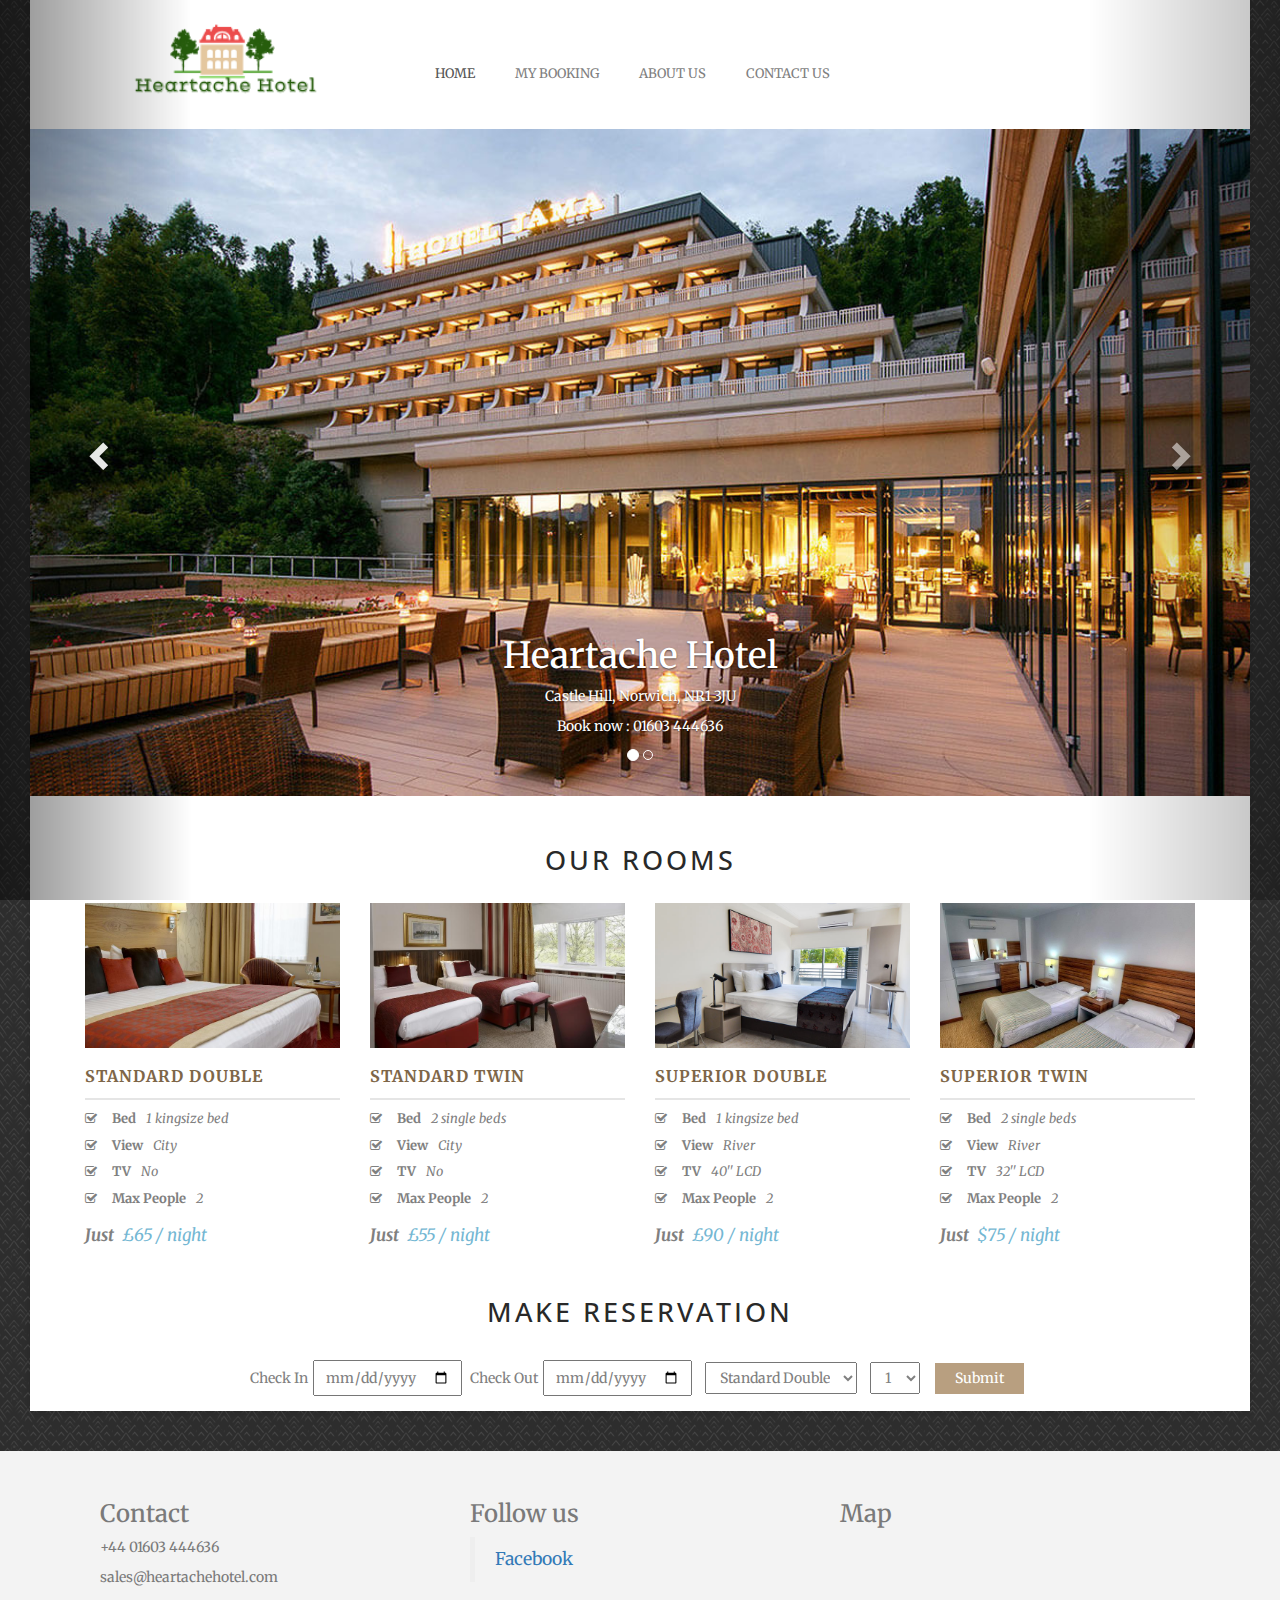
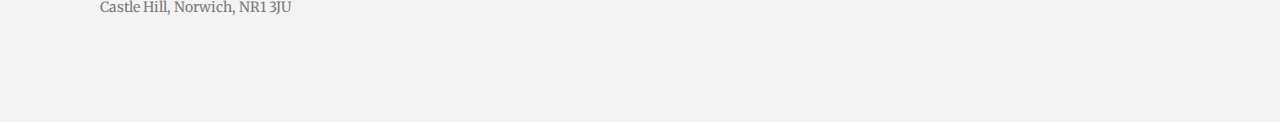
<file: web/index.html>
<!DOCTYPE html>
<html lang="en">
    <head>  
        <meta charset="utf-8">
        <meta http-equiv="X-UA-Compatible" content="IE=edge">
        <meta name="viewport" content="width=device-width, initial-scale=1"> 
        <meta http-equiv="Content-Language" content="en-us">
        <title>Heartache Hotel</title>
        <!-- Bootstrap --> 
        <link href="https://maxcdn.bootstrapcdn.com/font-awesome/4.7.0/css/font-awesome.min.css" rel="stylesheet">
        <link href="https://maxcdn.bootstrapcdn.com/bootstrap/3.3.7/css/bootstrap.min.css" rel="stylesheet">
        <link rel="stylesheet" href="css/style.css">
        <script src="website.js"></script>
    </head>
    <body>
        <div class="body-wrapper">
            <header class="site-header">			 
                <div class="container">
                    <div class="logo-inner">
                        <a href="index.html"><img src="images/logo.png" alt="Heartache Hotel" style="width: 100%;"></a>
                    </div> 
                    <span class="buttonmenu-mobile"><i class="fa fa-bars" aria-hidden="true"></i></span>
                    <div class="gdlr-navigation-wrapper">
                        <nav class="gdlr-navigation sf-js-enabled sf-arrows" id="gdlr-main-navigation" role="navigation">
                            <ul id="menu-main-menu-1" class="sf-menu gdlr-main-menu">
                                <li class="menu-item active"><a href="index.html">Home</a></li> 
                                <li class="menu-item"><a href="my_booking.jsp">My Booking</a></li>
                                <li class="menu-item"><a href="about-us.html">About us</a></li> 
                                <li class="menu-item"><a href="contact-us.html">Contact us</a></li>
                            </ul>	
                        </nav>	 
                    </div>
                </div>
            </header>
            <div class="content-wrapper">
                <div id="myCarousel" class="carousel slide" data-ride="carousel">
                    <!-- Indicators -->
                    <ol class="carousel-indicators">
                        <li data-target="#myCarousel" data-slide-to="0" class="active"></li>
                        <li data-target="#myCarousel" data-slide-to="1"></li> 
                    </ol>
                    <div class="carousel-inner" role="listbox">
                        <div class="item active">
                            <img class="first-slide" src="images/Slider.jpg" alt="Heartache Hotel">
                            <div class="container">
                                <div class="carousel-caption">
                                    <h1>Heartache Hotel</h1>
                                    <p>Castle Hill, Norwich, NR1 3JU</p>
                                    <p>Book now : 01603 444636 </p>
                                </div>
                            </div>
                        </div>
                        <div class="item">
                            <img class="second-slide" src="images/Slider-3.jpg" alt="Heartache Hotel">
                            <div class="container">
                                <div class="carousel-caption">
                                    <h1>Norwich Cathedral</h1>
                                    <p>At the heart of the county of Norfolk</p>
                                    <p>Just 5 minutes from our hotel</p>
                                </div>
                            </div>
                        </div>
                    </div> 
                </div>
                <a class="left carousel-control" href="#myCarousel" role="button" data-slide="prev">
                    <span class="glyphicon glyphicon-chevron-left" aria-hidden="true"></span>
                    <span class="sr-only">Previous</span>
                </a>
                <a class="right carousel-control" href="#myCarousel" role="button" data-slide="next">
                    <span class="glyphicon glyphicon-chevron-right" aria-hidden="true"></span>
                    <span class="sr-only">Next</span>
                </a>
            </div><!-- /.carousel -->

            <!-- show 4 type of room   -->

            <div class="container type-room">	
                <h3 class="gdlr-item-title">OUR ROOMS</h3>
                <div class="row">	 

                    <div class="col-sm-3 room-item">	
                        <div class="gdlr-room-item">
                            <div class="gdlr-room-thumbnail"><a href=""><img src="images/room-01-700x400.jpg" alt="" width="700" height="400" style="transform: scale(1, 1);"></a></div>
                            <h3 class="gdlr-room-title"><a href="">Standard double</a></h3>
                            <div class="gdlr-hotel-room-info">
                                <div class="gdlr-room-info"><i class="fa fa-check-square-o icon-check"></i><span class="gdlr-head">Bed</span><span class="gdlr-tail">1 kingsize bed</span></div>
                                <div class="gdlr-room-info"><i class="fa fa-check-square-o icon-check"></i><span class="gdlr-head">View</span><span class="gdlr-tail">City</span></div>
                                <div class="gdlr-room-info"><i class="fa fa-check-square-o icon-check"></i><span class="gdlr-head">TV</span><span class="gdlr-tail">No</span></div>
                                <div class="gdlr-room-info"><i class="fa fa-check-square-o icon-check"></i><span class="gdlr-head">Max People</span><span class="gdlr-tail">2</span></div>
                                <div class="gdlr-room-price"><span class="gdlr-head">Just</span><span class="gdlr-tail">£65 / night</span></div>
                                <div class="clear"></div>
                            </div>
                        </div>

                    </div> 
                    <div class="col-sm-3 room-item">	
                        <div class="gdlr-room-item">
                            <div class="gdlr-room-thumbnail"><a href=""><img src="images/room-02-700x400.jpg" alt="" width="700" height="400" style="transform: scale(1, 1);"></a></div>
                            <h3 class="gdlr-room-title"><a href="">Standard twin</a></h3>
                            <div class="gdlr-hotel-room-info">
                                <div class="gdlr-room-info"><i class="fa fa-check-square-o icon-check"></i><span class="gdlr-head">Bed</span><span class="gdlr-tail">2 single beds</span></div>
                                <div class="gdlr-room-info"><i class="fa fa-check-square-o icon-check"></i><span class="gdlr-head">View</span><span class="gdlr-tail">City</span></div>
                                <div class="gdlr-room-info"><i class="fa fa-check-square-o icon-check"></i><span class="gdlr-head">TV</span><span class="gdlr-tail">No</span></div>
                                <div class="gdlr-room-info"><i class="fa fa-check-square-o icon-check"></i><span class="gdlr-head">Max People</span><span class="gdlr-tail">2</span></div>								  
                                <div class="gdlr-room-price"><span class="gdlr-head">Just</span><span class="gdlr-tail">£55 / night</span></div>
                                <div class="clear"></div>
                            </div>
                        </div>

                    </div> 
                    <div class="col-sm-3 room-item">	
                        <div class="gdlr-room-item">
                            <div class="gdlr-room-thumbnail"><a href=""><img src="images/room-03-700x400.jpg" alt="" width="700" height="400" style="transform: scale(1, 1);"></a></div>
                            <h3 class="gdlr-room-title"><a href="">Superior double</a></h3>
                            <div class="gdlr-hotel-room-info">
                                <div class="gdlr-room-info"><i class="fa fa-check-square-o icon-check"></i><span class="gdlr-head">Bed</span><span class="gdlr-tail">1 kingsize bed</span></div>
                                <div class="gdlr-room-info"><i class="fa fa-check-square-o icon-check"></i><span class="gdlr-head">View</span><span class="gdlr-tail">River</span></div>
                                <div class="gdlr-room-info"><i class="fa fa-check-square-o icon-check"></i><span class="gdlr-head">TV</span><span class="gdlr-tail">40'' LCD</span></div>
                                <div class="gdlr-room-info"><i class="fa fa-check-square-o icon-check"></i><span class="gdlr-head">Max People</span><span class="gdlr-tail">2</span></div>
                                <div class="gdlr-room-price"><span class="gdlr-head">Just</span><span class="gdlr-tail">£90 / night</span></div>
                                <div class="clear"></div>
                            </div>
                        </div>

                    </div> 
                    <div class="col-sm-3 room-item">	
                        <div class="gdlr-room-item">
                            <div class="gdlr-room-thumbnail"><a href=""><img src="images/room-04-700x400.jpg" alt="" width="700" height="400" style="transform: scale(1, 1);"></a></div>
                            <h3 class="gdlr-room-title"><a href="">Superior twin</a></h3>
                            <div class="gdlr-hotel-room-info">
                                <div class="gdlr-room-info"><i class="fa fa-check-square-o icon-check"></i><span class="gdlr-head">Bed</span><span class="gdlr-tail">2 single beds</span></div>
                                <div class="gdlr-room-info"><i class="fa fa-check-square-o icon-check"></i><span class="gdlr-head">View</span><span class="gdlr-tail">River</span></div>
                                <div class="gdlr-room-info"><i class="fa fa-check-square-o icon-check"></i><span class="gdlr-head">TV</span><span class="gdlr-tail">32'' LCD</span></div>
                                <div class="gdlr-room-info"><i class="fa fa-check-square-o icon-check"></i><span class="gdlr-head">Max People</span><span class="gdlr-tail">2</span></div>								  
                                <div class="gdlr-room-price"><span class="gdlr-head">Just</span><span class="gdlr-tail">$75 / night</span></div>
                                <div class="clear"></div>
                            </div>
                        </div>

                    </div> 
                </div>
            </div>
            <div class="container room-reservation">	
                <h3 class="gdlr-item-title">MAKE RESERVATION</h3>

                <!-- this form is for customer to start booking process -->
                <div class="form-reservation" id="W">
                    <form method="get" action="check_availability" onsubmit="return check_reservation_form()" name="reserve"> 
                        <p align="center">
                            Check In<input type="date" title="Checkin date" name="check_in" required>
                            Check Out<input type="date" title="Checkout date" name="check_out" required>
                            <select title="Type of room" size="1" name="room">
                                <option value="std_d">Standard Double</option>
                                <option value="std_t">Standard Twin</option>
                                <option value="sup_d">Superior Double</option>
                                <option value="sup_t">Superior Twin</option>
                            </select>
                            <select title="Number of room" size="1" name="number">
                                <option value="1">1</option>
                                <option value="2">2</option>
                                <option value="3">3</option>
                            </select>						
                            <input type="submit" name="booking"></p>
                    </form>
                </div>
            </div>
        </div>

        <footer class="site-footer">
            <div class="container">
                <div class="col-sm-4 footer-section">
                    <h3 class="footer-title">Contact</h3>
                    <div class="footer-section-content">
                        <p>+44 01603 444636</p>
                        <p>sales@heartachehotel.com</p>
                        <p>Castle Hill, Norwich, NR1 3JU</p>
                    </div>
                </div>
                <div class="col-sm-4 footer-section">  
                    <div class="footer-section-content">
                        <h3 class="footer-title">Follow us</h3>
                        <div id="fb-root"></div>
                        <div id="fb-root"></div>
                        <script>(function (d, s, id) {
                                var js, fjs = d.getElementsByTagName(s)[0];
                                if (d.getElementById(id))
                                    return;
                                js = d.createElement(s);
                                js.id = id;
                                js.src = 'https://connect.facebook.net/en_GB/sdk.js#xfbml=1&version=v2.11';
                                fjs.parentNode.insertBefore(js, fjs);
                            }(document, 'script', 'facebook-jssdk'));
                        </script>
                        <div class="fb-page" data-href="https://www.facebook.com/facebook" data-tabs="timeline" data-width="340" data-height="400" data-small-header="true" data-adapt-container-width="false" data-hide-cover="true" data-show-facepile="false">
                            <blockquote cite="https://www.facebook.com/facebook" class="fb-xfbml-parse-ignore"><a href="https://www.facebook.com/facebook">Facebook</a></blockquote></div>
                    </div>
                </div>
                <div class="col-sm-4 footer-section">
                    <div class="footer-section-content">
                        <h3 class="footer-title">Map</h3>
                        <iframe src="https://www.google.com/maps/embed?pb=!1m14!1m8!1m3!1d9686.91870447859!2d1.2963859!3d52.628729!3m2!1i1024!2i768!4f13.1!3m3!1m2!1s0x0%3A0x1cfc2d9a1e3212cd!2sNorwich+Castle+Museum+%26+Art+Gallery!5e0!3m2!1sen!2suk!4v1511704542835" width="340" height="300" frameborder="0" style="border:0" allowfullscreen></iframe>
                    </div>
                </div>
            </div>
        </footer>

        <!-- jQuery (necessary for Bootstrap's JavaScript plugins) -->
        <script src="https://ajax.googleapis.com/ajax/libs/jquery/1.12.4/jquery.min.js"></script>
        <!-- Include all compiled plugins (below), or include individual files as needed -->
        <script src="https://maxcdn.bootstrapcdn.com/bootstrap/3.3.7/js/bootstrap.min.js"></script>

        <script>
                            window.onload = function () {
                                var today = new Date().toISOString().split('T')[0];
                                document.getElementsByName("setTodaysDate")[0].setAttribute('min', today);
                            }

                            jQuery(window).scroll(function () {

                                if (jQuery(window).scrollTop() > 100) {
                                    var dataleft = ((jQuery('.site-header .top-header .top-container').width() - 100) / 2) - (jQuery('.site-header .top-header .sitetitle').width() / 2) - 15;
                                    jQuery('.site-header').addClass('top-header-fixed');
                                } else {
                                    jQuery('.site-header').removeClass('top-header-fixed');
                                }

                            });
                            jQuery(document).ready(function ($) {
                                $('.buttonmenu-mobile').click(function () {
                                    $('.gdlr-navigation-wrapper').slideToggle();
                                });
                            });
        </script>
    </body>
</html>
</file>
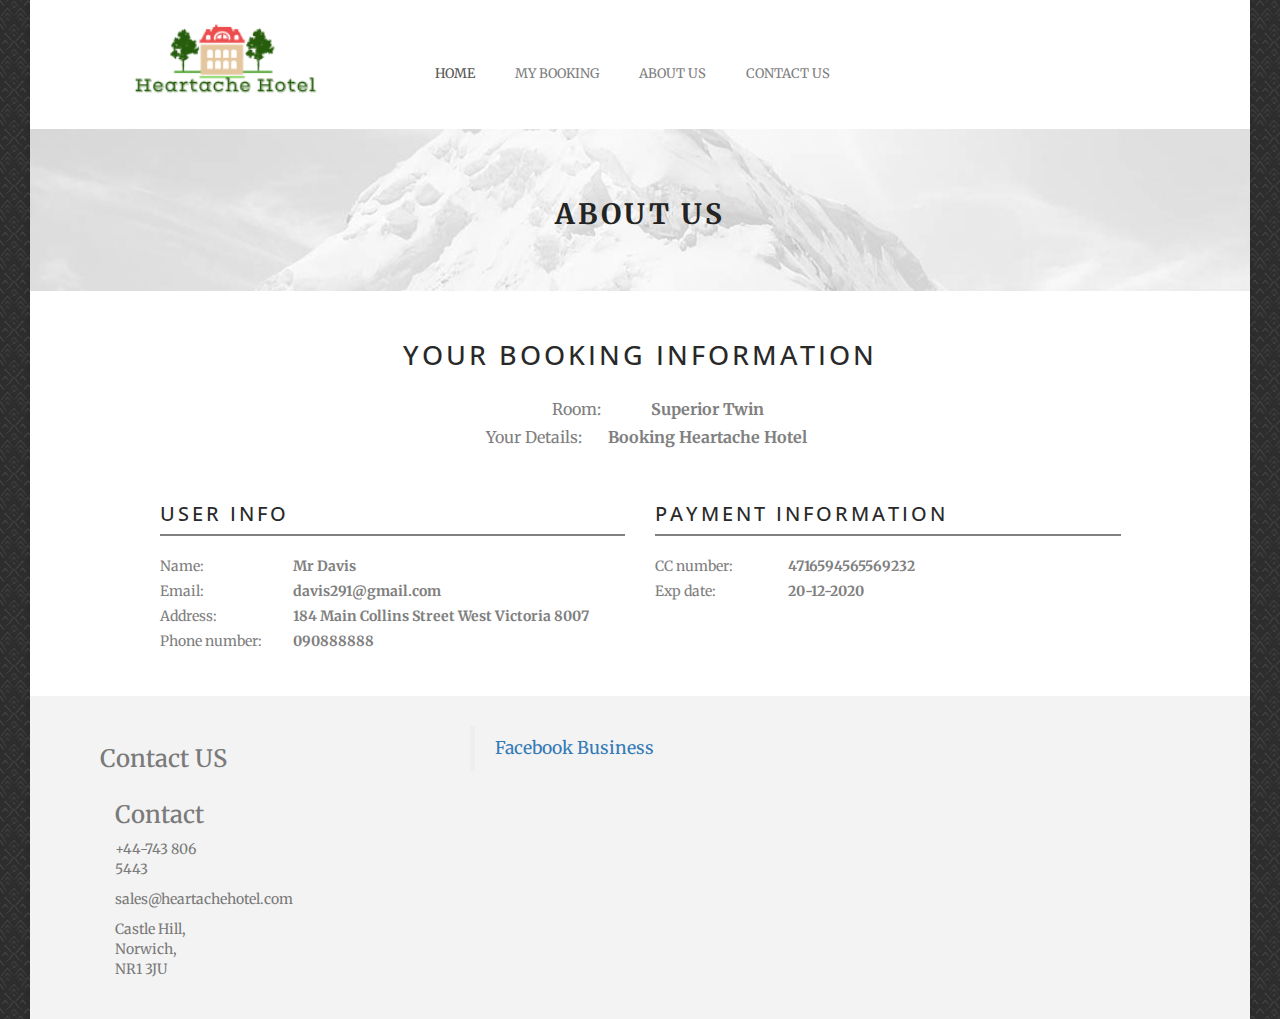
<file: web/about-us.html>
<!DOCTYPE html>
<html lang="en">
    <head>  
        <meta charset="utf-8">
        <meta http-equiv="X-UA-Compatible" content="IE=edge">
        <meta name="viewport" content="width=device-width, initial-scale=1"> 
        <meta http-equiv="Content-Language" content="en-us">
        <title>Inner pages</title>
        <!-- Bootstrap --> 
        <link href="https://maxcdn.bootstrapcdn.com/font-awesome/4.7.0/css/font-awesome.min.css" rel="stylesheet">
        <link href="https://maxcdn.bootstrapcdn.com/bootstrap/3.3.7/css/bootstrap.min.css" rel="stylesheet">
        <link rel="stylesheet" href="css/style.css">
    </head>
    <body>
        <div class="body-wrapper">
            <header class="site-header">			 
                <div class="container">
                    <div class="logo-inner">
                        <a href="index.html"><img src="images/logo.png" alt="Heartache Hotel" style="width: 100%;"></a>
                    </div> 
                    <span class="buttonmenu-mobile"><i class="fa fa-bars" aria-hidden="true"></i></span>
                    <div class="gdlr-navigation-wrapper">
                        <nav class="gdlr-navigation sf-js-enabled sf-arrows" id="gdlr-main-navigation" role="navigation">
                            <ul id="menu-main-menu-1" class="sf-menu gdlr-main-menu">
                                <li class="menu-item active"><a href="index.html">Home</a></li> 
                                <li class="menu-item"><a href="my_booking.jsp">My Booking</a></li>
                                <li class="menu-item"><a href="about-us.html">About us</a></li> 
                                <li class="menu-item"><a href="contact-us.html">Contact us</a></li>
                            </ul>	
                        </nav>	 
                    </div>
                </div>
            </header>
            <div class="content-wrapper">
                <div class="gdlr-page-title-wrapper">
                    <div class="gdlr-page-title-overlay"></div>
                    <div class="gdlr-page-title-container container">
                        <h1 class="gdlr-page-title">About Us</h1>
                    </div>	
                </div>
                <div class="content-page">
                    <div class="container">

                        <h3 class="gdlr-item-title">Your booking information</h3>			

                        <div class="booking-information" >
                            <div class="room-info">
                                <div class="item-info">	<label>Room: </label> <span> Superior Twin </span> </div>
                                <div class="item-info">	<label>Your Details: </label> <span> Booking Heartache Hotel </span> </div>
                            </div>
                            <div class="user-info">
                                <div class="col-sm-6">
                                    <h3 class="gdlr-item-title">user info</h3>		
                                    <div class="item-info">	<label>Name: </label> <span> Mr Davis </span> </div>
                                    <div class="item-info">	<label>Email: </label> <span> davis291@gmail.com </span> </div>
                                    <div class="item-info">	<label>Address: </label> <span> 184 Main Collins Street West Victoria 8007 </span> </div>
                                    <div class="item-info">	<label>Phone number: </label> <span> 090888888 </span> </div>
                                </div>	
                                <div class="col-sm-6">
                                    <h3 class="gdlr-item-title">Payment information</h3>				
                                    <div class="item-info">	<label>CC number: </label> <span>4716594565569232</span> </div>
                                    <div class="item-info">	<label>Exp date: </label> <span>20-12-2020</span> </div>			
                                </div>
                            </div>
                        </div>

                        <!-- <h3 class="gdlr-item-title">STORY ABOUT US</h3>
<p>Lorem Ipsum is simply dummy text of the printing and typesetting industry. Lorem Ipsum has been the industry's standard dummy text ever since the 1500s, when an unknown printer took a galley of type and scrambled it to make a type specimen book. </p>
<p>Lorem Ipsum is simply dummy text of the printing and typesetting industry. Lorem Ipsum has been the industry's standard dummy text ever since the 1500s, when an unknown printer took a galley of type and scrambled it to make a type specimen book. It has survived not only five centuries, but also the leap into electronic typesetting, remaining essentially unchanged. It was popularised in the 1960s with the release of Letraset sheets containing Lorem Ipsum passages, and more recently with desktop publishing software like Aldus PageMaker including versions of Lorem Ipsum.</p> -->
                    </div>
                </div>



            </div>

            <footer class="site-footer">
                <div class="container">
                    <div class="col-sm-4 footer-section">
                        <h3 class="footer-title">Contact US</h3>
                        <div class="col-sm-4 footer-section">
                            <h3 class="footer-title">Contact</h3>
                            <div class="footer-section-content">
                                <p>+44-743 806 5443</p>
                                <p>sales@heartachehotel.com</p>
                                <p>Castle Hill, Norwich, NR1 3JU</p>
                            </div>
                        </div>

                    </div>
                    <div class="col-sm-4 footer-section">  
                        <div class="footer-section-content">
                            <div id="fb-root"></div>
                            <script>(function (d, s, id) {
                                    var js, fjs = d.getElementsByTagName(s)[0];
                                    if (d.getElementById(id))
                                        return;
                                    js = d.createElement(s);
                                    js.id = id;
                                    js.src = 'https://connect.facebook.net/vi_VN/sdk.js#xfbml=1&version=v2.11&appId=1712380338980036';
                                    fjs.parentNode.insertBefore(js, fjs);
                                                    }(document, 'script', 'facebook-jssdk'));</script>
                            <div class="fb-page" data-href="https://www.facebook.com/marketingAPAC" data-small-header="false" data-adapt-container-width="true" data-hide-cover="false" data-show-facepile="true"><blockquote cite="https://www.facebook.com/marketingAPAC" class="fb-xfbml-parse-ignore"><a href="https://www.facebook.com/marketingAPAC">Facebook Business</a></blockquote></div>
                        </div>
                    </div>
                    <div class="col-sm-4 footer-section">
                        <div class="footer-section-content">
                            <iframe src="https://www.google.com/maps/embed?pb=!1m14!1m8!1m3!1d9686.91870447859!2d1.2963859!3d52.628729!3m2!1i1024!2i768!4f13.1!3m3!1m2!1s0x0%3A0x1cfc2d9a1e3212cd!2sNorwich+Castle+Museum+%26+Art+Gallery!5e0!3m2!1sen!2suk!4v1511704542835" width="340" height="300" frameborder="0" style="border:0" allowfullscreen></iframe>
                        </div>
                    </div>
                </div>
            </footer>
        </div>
        <!-- jQuery (necessary for Bootstrap's JavaScript plugins) -->
        <script src="https://ajax.googleapis.com/ajax/libs/jquery/1.12.4/jquery.min.js"></script>
        <!-- Include all compiled plugins (below), or include individual files as needed -->
        <script src="https://maxcdn.bootstrapcdn.com/bootstrap/3.3.7/js/bootstrap.min.js"></script>

        <script>
                                                    jQuery(window).scroll(function () {
                                                        if (jQuery(window).scrollTop() > 100) {
                                                            var dataleft = ((jQuery('.site-header .top-header .top-container').width() - 100) / 2) - (jQuery('.site-header .top-header .sitetitle').width() / 2) - 15;
                                                            jQuery('.site-header').addClass('top-header-fixed');
                                                        } else {
                                                            jQuery('.site-header').removeClass('top-header-fixed');
                                                        }

                                                    });
                                                    jQuery(document).ready(function ($) {
                                                        $('.buttonmenu-mobile').click(function () {
                                                            $('.gdlr-navigation-wrapper').slideToggle();
                                                        });
                                                    });
        </script>
    </body>
</html>
</file>
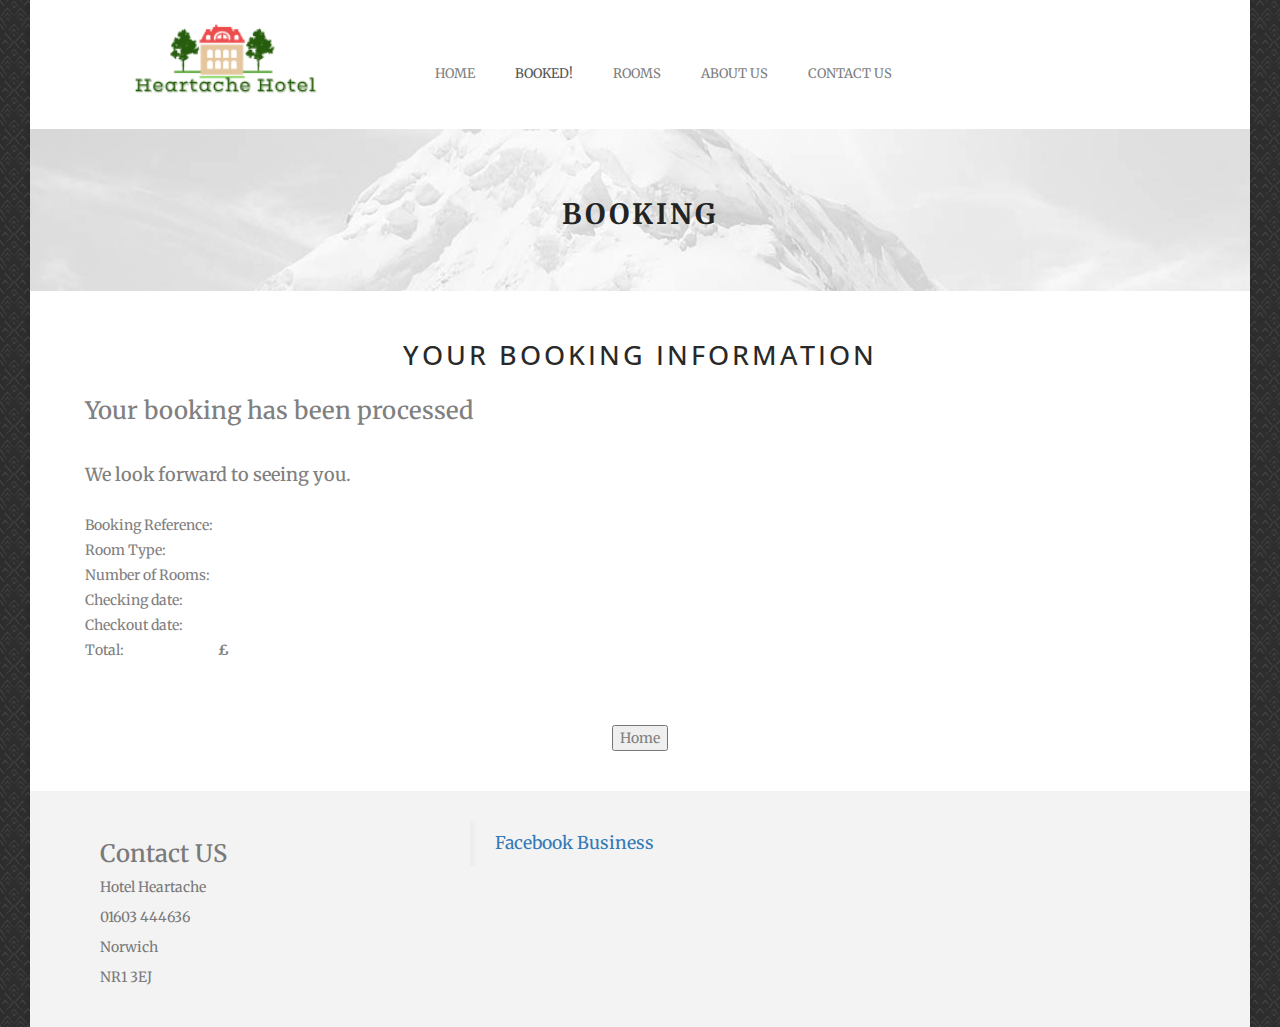
<file: web/booked.html>
<!DOCTYPE html>
<html lang="en">
  <head> 
    <meta charset="utf-8">
    <meta http-equiv="X-UA-Compatible" content="IE=edge">
    <meta name="viewport" content="width=device-width, initial-scale=1"> 
	<meta http-equiv="Content-Language" content="en-us">
    <title>Booking</title>
    <!-- Bootstrap --> 
    <link href="https://maxcdn.bootstrapcdn.com/font-awesome/4.7.0/css/font-awesome.min.css" rel="stylesheet">
    <link href="https://maxcdn.bootstrapcdn.com/bootstrap/3.3.7/css/bootstrap.min.css" rel="stylesheet">
    <link rel="stylesheet" href="css/style.css">
        <!-- this javascript gets the room, check in, check out info from cookie and writes it to page -->
        <script>
            function get_info(){
                var room = getCookie("room");
                var check_in = getCookie("check_in");
                var check_out = getCookie("check_out");
                var cost = getCookie("cost");
                var number = getCookie("number");
                var b_ref = getCookie("b_ref");
               
                function getCookie(cname) {
                    var name = cname + "=";
                    var decodedCookie = decodeURIComponent(document.cookie);
                    var ca = decodedCookie.split(';');
                    for(var i = 0; i <ca.length; i++) {
                        var c = ca[i];
                        while (c.charAt(0) == ' ') {
                            c = c.substring(1);
                        }
                        if (c.indexOf(name) == 0) {
                            return c.substring(name.length, c.length);
                        }
                    }
                    return "";
                } 
                
                if("std_d" === room){
                    room = "Standard Double";
                } else if("std_t" === room){
                    room = "Standard Twin";
                } else if("sup_d" === room){
                    room = "Superior Double";
                } else if("sup_t" === room){
                    room = "Superior Twin";
                } 
  
                document.getElementById("room_info").innerHTML = 
                                                "<p align=\"center\">" + 
                                                "<div class=\"booking-info\">" +
                                                "<h3>Your booking has been processed</h3><br>" +
                                                "<h4>We look forward to seeing you.</h4><br>" +
                                                "<div class=\"item-info\"> <label>Booking Reference:</label> <span> " + b_ref + " </span> </div>" +
                                                "<div class=\"item-info\"> <label>Room Type: </label> <span> " + room + " </span> </div>" +
                                                "<div class=\"item-info\"> <label>Number of Rooms: </label> <span>" + number + " </span> </div>" +
						"<div class=\"item-info\"> <label>Checking date: </label> <span> " + check_in + " </span> </div>" +
						"<div class=\"item-info\"> <label>Checkout date: </label> <span> " + check_out + " </span> </div>" +
						"<div class=\"item-info\"> <label>Total: </label> <span> £" + cost + " </span> </div>" +
                                                "</div>"+
                                                "</p>"
                                     
             
            }
            
            function check_form(){
               // TODO get parameters from form and check valid
               
               return true;
            }
        </script>
  </head>
  <!-- get the info from the cookies about reservation -->
  <body onload="get_info()">
    <div class="body-wrapper">
		<header class="site-header">			 
			<div class="container">
				<div class="logo-inner">
					<a href="index.html"><img src="images/logo.png" alt="Heartache Hotel" style="width: 100%;"></a>
				</div> 
				<span class="buttonmenu-mobile"><i class="fa fa-bars" aria-hidden="true"></i></span>
				<div class="gdlr-navigation-wrapper">
					 <nav class="gdlr-navigation sf-js-enabled sf-arrows" id="gdlr-main-navigation" role="navigation">
						<ul id="menu-main-menu-1" class="sf-menu gdlr-main-menu">
							 <li class="menu-item"><a href="index.html">Home</a></li> 
							 <li class="menu-item active"><a href="booked.html">Booked!</a></li> 
							 <li class="menu-item"><a href="room.html">Rooms</a></li> 
							 <li class="menu-item"><a href="about-us.html">About us</a></li> 
							 <li class="menu-item"><a href="contact-us.html">Contact us</a></li> 
						</ul>	
					 </nav>	 
				</div>
			</div>
		</header>
		<div class="content-wrapper">
			<div class="gdlr-page-title-wrapper">
				<div class="gdlr-page-title-overlay"></div>
				<div class="gdlr-page-title-container container">
					<h1 class="gdlr-page-title">Booking</h1>
				</div>	
			</div>
                        <!-- This is the form to take info for booking into database -->
                        <form action="index.html" method="post">
			<div class="content-page">
			<div class="container">
			
                           
				<h3 class="gdlr-item-title">Your booking information</h3>			
				
				<div class="booking-information" >
					<div id="room_info">
						
					</div>
					
				</div>
                          
			</div>
			<h3 class="gdlr-item-title"></h3>			
			<p align="center"><button name="book">Home</button></p>
			</div>
                     
                        </form>
		</div>
		
		<footer class="site-footer">
			<div class="container">
				<div class="col-sm-4 footer-section">
					<h3 class="footer-title">Contact US</h3>
					<div class="footer-section-content">
						<p>Hotel Heartache</p>
						<p>01603 444636</p>
						<p>Norwich</p>
						<p>NR1 3EJ</p>
					</div>
				</div>
				<div class="col-sm-4 footer-section">  
					<div class="footer-section-content">
						 <div id="fb-root"></div>
						<script>(function(d, s, id) {
						  var js, fjs = d.getElementsByTagName(s)[0];
						  if (d.getElementById(id)) return;
						  js = d.createElement(s); js.id = id;
						  js.src = 'https://connect.facebook.net/vi_VN/sdk.js#xfbml=1&version=v2.11&appId=1712380338980036';
						  fjs.parentNode.insertBefore(js, fjs);
						}(document, 'script', 'facebook-jssdk'));</script>
						<div class="fb-page" data-href="https://www.facebook.com/travelodge" data-small-header="false" data-adapt-container-width="true" data-hide-cover="false" data-show-facepile="true"><blockquote cite="https://www.facebook.com/marketingAPAC" class="fb-xfbml-parse-ignore"><a href="https://www.facebook.com/marketingAPAC">Facebook Business</a></blockquote></div>
					</div>
				</div>
				<div class="col-sm-4 footer-section">
					<div class="footer-section-content">
						<iframe src="https://www.google.com/maps/embed?pb=!1m14!1m8!1m3!1d9686.91870447859!2d1.2963859!3d52.628729!3m2!1i1024!2i768!4f13.1!3m3!1m2!1s0x0%3A0x1cfc2d9a1e3212cd!2sNorwich+Castle+Museum+%26+Art+Gallery!5e0!3m2!1sen!2suk!4v1511704542835" width="340" height="300" frameborder="0" style="border:0" allowfullscreen></iframe>
					</div>
				</div>
			</div>
		</footer>
	</div>
    <!-- jQuery (necessary for Bootstrap's JavaScript plugins) -->
    <script src="https://ajax.googleapis.com/ajax/libs/jquery/1.12.4/jquery.min.js"></script>
    <!-- Include all compiled plugins (below), or include individual files as needed -->
    <script src="https://maxcdn.bootstrapcdn.com/bootstrap/3.3.7/js/bootstrap.min.js"></script>
	
	<script>
		jQuery(window).scroll(function(){                

		if(jQuery(window).scrollTop() > 100){
			var dataleft = ((jQuery('.site-header .top-header .top-container').width() - 100) / 2) - (jQuery('.site-header .top-header .sitetitle').width() / 2) - 15;	
			jQuery('.site-header').addClass('top-header-fixed'); 
		}       
		else {
			jQuery('.site-header').removeClass('top-header-fixed'); 
		}
		
	});
	jQuery(document).ready(function($){ 
		$('.buttonmenu-mobile').click(function(){
			$('.gdlr-navigation-wrapper').slideToggle();
		});
	});
	</script>
  </body>
</html>
</file>
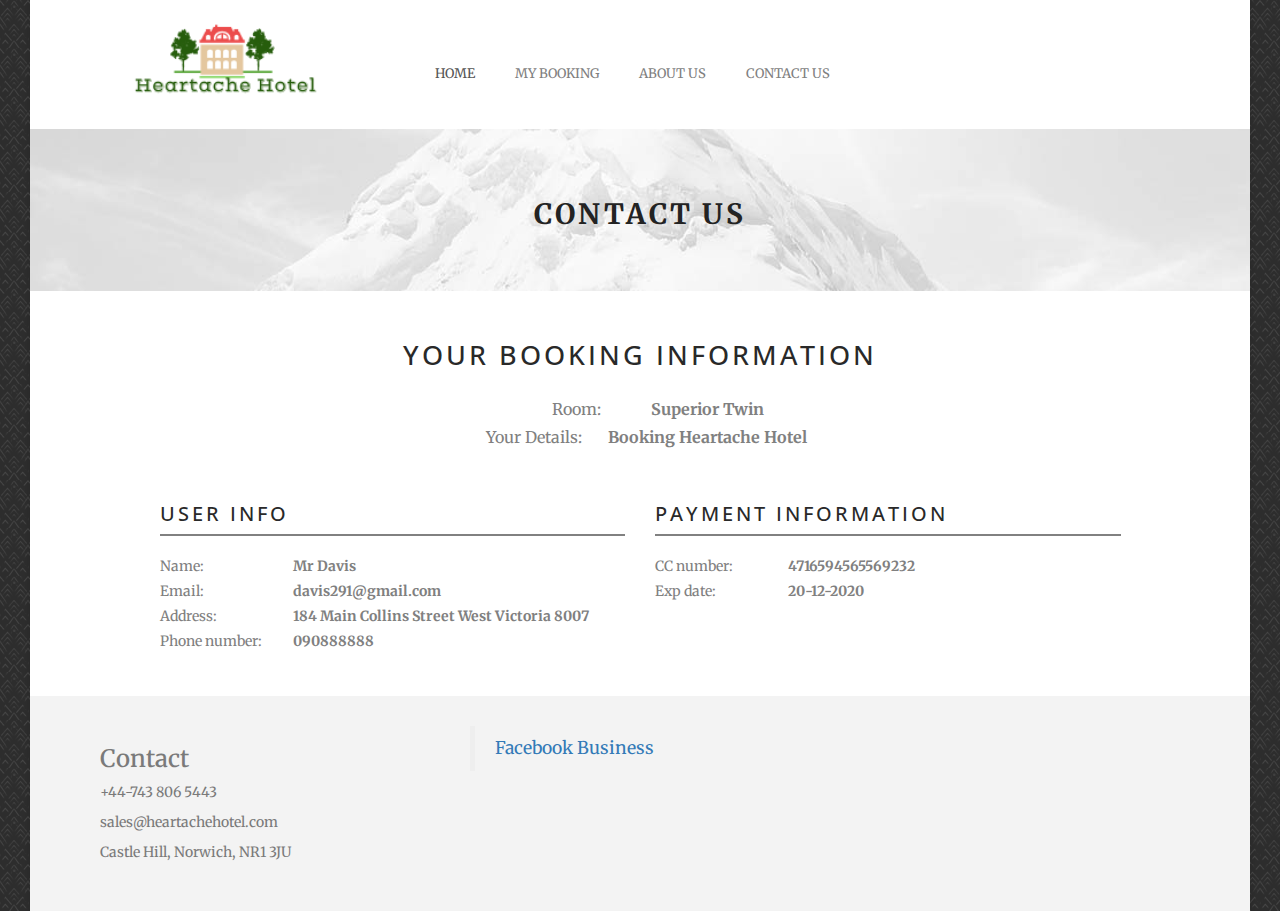
<file: web/contact-us.html>
<!DOCTYPE html>
<html lang="en">
    <head>  
        <meta charset="utf-8">
        <meta http-equiv="X-UA-Compatible" content="IE=edge">
        <meta name="viewport" content="width=device-width, initial-scale=1"> 
        <meta http-equiv="Content-Language" content="en-us">
        <title>Inner pages</title>
        <!-- Bootstrap --> 
        <link href="https://maxcdn.bootstrapcdn.com/font-awesome/4.7.0/css/font-awesome.min.css" rel="stylesheet">
        <link href="https://maxcdn.bootstrapcdn.com/bootstrap/3.3.7/css/bootstrap.min.css" rel="stylesheet">
        <link rel="stylesheet" href="css/style.css">
    </head>
    <body>
        <div class="body-wrapper">
            <header class="site-header">			 
                <div class="container">
                    <div class="logo-inner">
                        <a href="index.html"><img src="images/logo.png" alt="Heartache Hotel" style="width: 100%;"></a>
                    </div> 
                    <span class="buttonmenu-mobile"><i class="fa fa-bars" aria-hidden="true"></i></span>
                    <div class="gdlr-navigation-wrapper">
                        <nav class="gdlr-navigation sf-js-enabled sf-arrows" id="gdlr-main-navigation" role="navigation">
                            <ul id="menu-main-menu-1" class="sf-menu gdlr-main-menu">
                                <li class="menu-item active"><a href="index.html">Home</a></li> 
                                <li class="menu-item"><a href="my_booking.jsp">My Booking</a></li>
                                <li class="menu-item"><a href="about-us.html">About us</a></li> 
                                <li class="menu-item"><a href="contact-us.html">Contact us</a></li>
                            </ul>	
                        </nav> 
                    </div>
                </div>
            </header>
            <div class="content-wrapper">
                <div class="gdlr-page-title-wrapper">
                    <div class="gdlr-page-title-overlay"></div>
                    <div class="gdlr-page-title-container container">
                        <h1 class="gdlr-page-title">Contact Us</h1>
                    </div>	
                </div>
                <div class="content-page">
                    <div class="container">



                        <h3 class="gdlr-item-title">Your booking information</h3>			

                        <div class="booking-information" >
                            <div class="room-info">
                                <div class="item-info">	<label>Room: </label> <span> Superior Twin </span> </div>
                                <div class="item-info">	<label>Your Details: </label> <span> Booking Heartache Hotel </span> </div>
                            </div>
                            <div class="user-info">
                                <div class="col-sm-6">
                                    <h3 class="gdlr-item-title">user info</h3>		
                                    <div class="item-info">	<label>Name: </label> <span> Mr Davis </span> </div>
                                    <div class="item-info">	<label>Email: </label> <span> davis291@gmail.com </span> </div>
                                    <div class="item-info">	<label>Address: </label> <span> 184 Main Collins Street West Victoria 8007 </span> </div>
                                    <div class="item-info">	<label>Phone number: </label> <span> 090888888 </span> </div>
                                </div>	
                                <div class="col-sm-6">
                                    <h3 class="gdlr-item-title">Payment information</h3>				
                                    <div class="item-info">	<label>CC number: </label> <span>4716594565569232</span> </div>
                                    <div class="item-info">	<label>Exp date: </label> <span>20-12-2020</span> </div>			
                                </div>
                            </div>
                        </div>

                        <!-- <h3 class="gdlr-item-title">STORY ABOUT US</h3>
<p>Lorem Ipsum is simply dummy text of the printing and typesetting industry. Lorem Ipsum has been the industry's standard dummy text ever since the 1500s, when an unknown printer took a galley of type and scrambled it to make a type specimen book. </p>
<p>Lorem Ipsum is simply dummy text of the printing and typesetting industry. Lorem Ipsum has been the industry's standard dummy text ever since the 1500s, when an unknown printer took a galley of type and scrambled it to make a type specimen book. It has survived not only five centuries, but also the leap into electronic typesetting, remaining essentially unchanged. It was popularised in the 1960s with the release of Letraset sheets containing Lorem Ipsum passages, and more recently with desktop publishing software like Aldus PageMaker including versions of Lorem Ipsum.</p> -->
                    </div>
                </div>



            </div>

            <footer class="site-footer">
                <div class="container">
                    <div class="col-sm-4 footer-section">
                        <h3 class="footer-title">Contact</h3>
                        <div class="footer-section-content">
                            <p>+44-743 806 5443</p>
                            <p>sales@heartachehotel.com</p>
                            <p>Castle Hill, Norwich, NR1 3JU</p>
                        </div>
                    </div>
                    <div class="col-sm-4 footer-section">  
                        <div class="footer-section-content">
                            <div id="fb-root"></div>
                            <script>(function (d, s, id) {
                                    var js, fjs = d.getElementsByTagName(s)[0];
                                    if (d.getElementById(id))
                                        return;
                                    js = d.createElement(s);
                                    js.id = id;
                                    js.src = 'https://connect.facebook.net/vi_VN/sdk.js#xfbml=1&version=v2.11&appId=1712380338980036';
                                    fjs.parentNode.insertBefore(js, fjs);
                                                    }(document, 'script', 'facebook-jssdk'));</script>
                            <div class="fb-page" data-href="https://www.facebook.com/marketingAPAC" data-small-header="false" data-adapt-container-width="true" data-hide-cover="false" data-show-facepile="true"><blockquote cite="https://www.facebook.com/marketingAPAC" class="fb-xfbml-parse-ignore"><a href="https://www.facebook.com/marketingAPAC">Facebook Business</a></blockquote></div>
                        </div>
                    </div>
                    <div class="col-sm-4 footer-section">
                        <div class="footer-section-content">
                            <iframe src="https://www.google.com/maps/embed?pb=!1m14!1m8!1m3!1d9686.91870447859!2d1.2963859!3d52.628729!3m2!1i1024!2i768!4f13.1!3m3!1m2!1s0x0%3A0x1cfc2d9a1e3212cd!2sNorwich+Castle+Museum+%26+Art+Gallery!5e0!3m2!1sen!2suk!4v1511704542835" width="340" height="300" frameborder="0" style="border:0" allowfullscreen></iframe>
                        </div>
                    </div>
                </div>
            </footer>
        </div>
        <!-- jQuery (necessary for Bootstrap's JavaScript plugins) -->
        <script src="https://ajax.googleapis.com/ajax/libs/jquery/1.12.4/jquery.min.js"></script>
        <!-- Include all compiled plugins (below), or include individual files as needed -->
        <script src="https://maxcdn.bootstrapcdn.com/bootstrap/3.3.7/js/bootstrap.min.js"></script>

        <script>
                                                    jQuery(window).scroll(function () {

                                                        if (jQuery(window).scrollTop() > 100) {
                                                            var dataleft = ((jQuery('.site-header .top-header .top-container').width() - 100) / 2) - (jQuery('.site-header .top-header .sitetitle').width() / 2) - 15;
                                                            jQuery('.site-header').addClass('top-header-fixed');
                                                        } else {
                                                            jQuery('.site-header').removeClass('top-header-fixed');
                                                        }

                                                    });
                                                    jQuery(document).ready(function ($) {
                                                        $('.buttonmenu-mobile').click(function () {
                                                            $('.gdlr-navigation-wrapper').slideToggle();
                                                        });
                                                    });
        </script>
    </body>
</html>
</file>
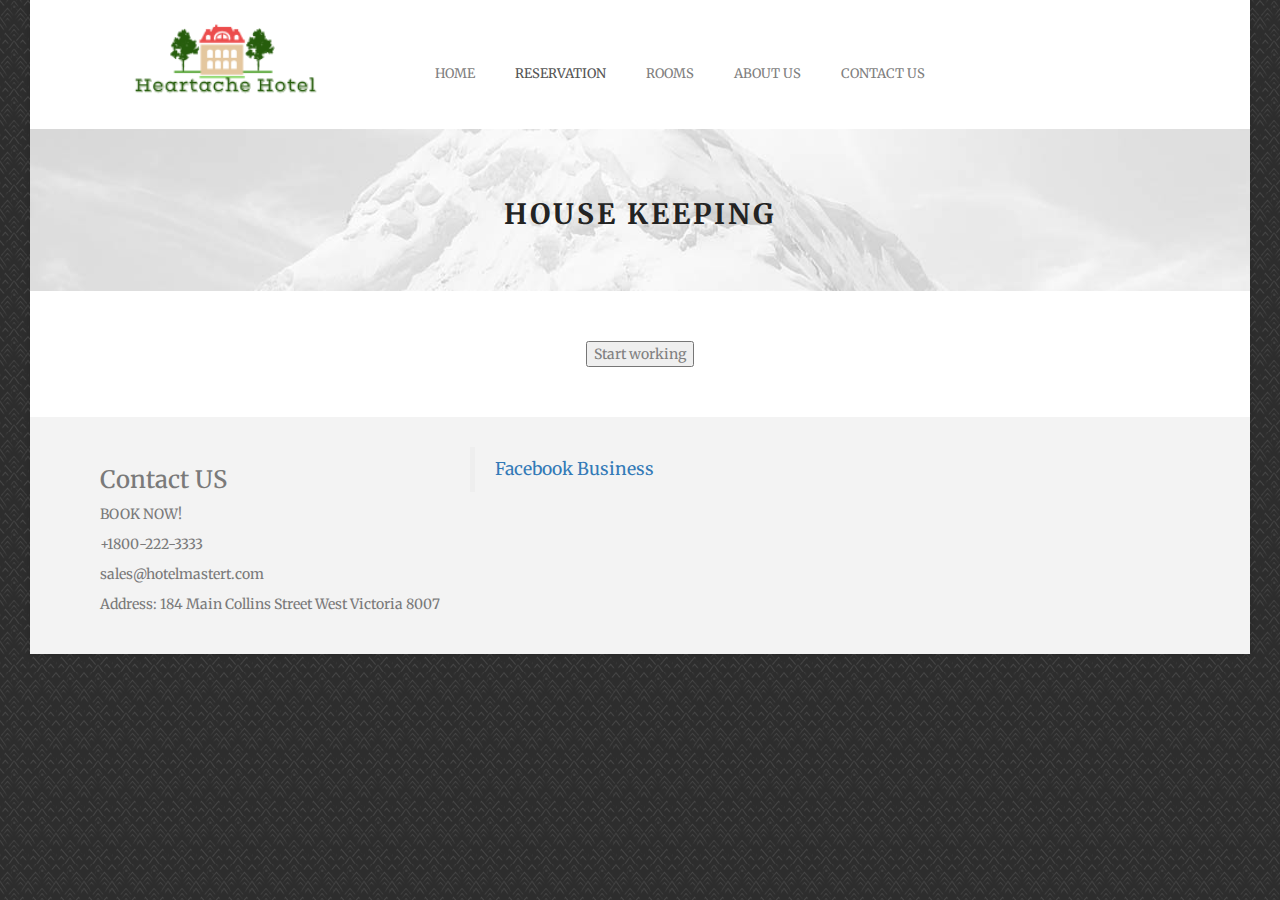
<file: web/house-keeping-home.html>
<!DOCTYPE html>
<html lang="en">
  <head>  
    <meta charset="utf-8">
    <meta http-equiv="X-UA-Compatible" content="IE=edge">
    <meta name="viewport" content="width=device-width, initial-scale=1"> 
	<meta http-equiv="Content-Language" content="en-us">
   <title>House Keeping Area</title>
    <!-- Bootstrap --> 
    <link href="https://maxcdn.bootstrapcdn.com/font-awesome/4.7.0/css/font-awesome.min.css" rel="stylesheet">
    <link href="https://maxcdn.bootstrapcdn.com/bootstrap/3.3.7/css/bootstrap.min.css" rel="stylesheet">
	<link rel="stylesheet" href="css/style.css">
  </head>
  <body>
    <div class="body-wrapper">
		<header class="site-header">			 
			<div class="container">
				<div class="logo-inner">
					<a href="index.html"><img src="images/logo.png" alt="Heartache Hotel" style="width: 100%;"></a>
				</div> 
				<span class="buttonmenu-mobile"><i class="fa fa-bars" aria-hidden="true"></i></span>
				<div class="gdlr-navigation-wrapper">
					 <nav class="gdlr-navigation sf-js-enabled sf-arrows" id="gdlr-main-navigation" role="navigation">
						<ul id="menu-main-menu-1" class="sf-menu gdlr-main-menu">
							 <li class="menu-item"><a href="index.html">Home</a></li> 
							 <li class="menu-item active"><a href="reservation.html">Reservation</a></li> 
							 <li class="menu-item"><a href="room.html">Rooms</a></li> 
							 <li class="menu-item"><a href="about-us.html">About us</a></li> 
							 <li class="menu-item"><a href="contact-us.html">Contact us</a></li> 
						</ul>	
					 </nav>	 
				</div>
			</div>
		</header>
		<div class="content-wrapper">
			<div class="gdlr-page-title-wrapper">
				<div class="gdlr-page-title-overlay"></div>
				<div class="gdlr-page-title-container container">
					<h1 class="gdlr-page-title">House Keeping</h1>
				</div>	
			</div>
			<div class="content-page">
			<div class="container">
			
			<h3 class="gdlr-item-title"></h3>			
					<form name="update" action="Housekeeping">
					<p align="center">
						<button type="submit" name="update_room_status">Start working</button>
					</p>
					</form>
			</div>
			</div>
			</div>

		
		<footer class="site-footer">
			<div class="container">
				<div class="col-sm-4 footer-section">
					<h3 class="footer-title">Contact US</h3>
					<div class="footer-section-content">
						<p>BOOK NOW! </p>
						<p>+1800-222-3333</p>
						<p>sales@hotelmastert.com</p>
						<p>Address: 184 Main Collins Street West Victoria 8007</p>
					</div>
				</div>
				<div class="col-sm-4 footer-section">  
					<div class="footer-section-content">
						 <div id="fb-root"></div>
						<script>(function(d, s, id) {
						  var js, fjs = d.getElementsByTagName(s)[0];
						  if (d.getElementById(id)) return;
						  js = d.createElement(s); js.id = id;
						  js.src = 'https://connect.facebook.net/vi_VN/sdk.js#xfbml=1&version=v2.11&appId=1712380338980036';
						  fjs.parentNode.insertBefore(js, fjs);
						}(document, 'script', 'facebook-jssdk'));</script>
						<div class="fb-page" data-href="https://www.facebook.com/marketingAPAC" data-small-header="false" data-adapt-container-width="true" data-hide-cover="false" data-show-facepile="true"><blockquote cite="https://www.facebook.com/marketingAPAC" class="fb-xfbml-parse-ignore"><a href="https://www.facebook.com/marketingAPAC">Facebook Business</a></blockquote></div>
					</div>
				</div>
				<div class="col-sm-4 footer-section">
					<div class="footer-section-content">
						<iframe src="https://www.google.com/maps/embed?pb=!1m14!1m8!1m3!1d9686.91870447859!2d1.2963859!3d52.628729!3m2!1i1024!2i768!4f13.1!3m3!1m2!1s0x0%3A0x1cfc2d9a1e3212cd!2sNorwich+Castle+Museum+%26+Art+Gallery!5e0!3m2!1sen!2suk!4v1511704542835" width="340" height="300" frameborder="0" style="border:0" allowfullscreen></iframe>
					</div>
				</div>
			</div>
		</footer>
	</div>
    <!-- jQuery (necessary for Bootstrap's JavaScript plugins) -->
    <script src="https://ajax.googleapis.com/ajax/libs/jquery/1.12.4/jquery.min.js"></script>
    <!-- Include all compiled plugins (below), or include individual files as needed -->
    <script src="https://maxcdn.bootstrapcdn.com/bootstrap/3.3.7/js/bootstrap.min.js"></script>
	
	<script>
		jQuery(window).scroll(function(){                

		if(jQuery(window).scrollTop() > 100){
			var dataleft = ((jQuery('.site-header .top-header .top-container').width() - 100) / 2) - (jQuery('.site-header .top-header .sitetitle').width() / 2) - 15;	
			jQuery('.site-header').addClass('top-header-fixed'); 
		}       
		else {
			jQuery('.site-header').removeClass('top-header-fixed'); 
		}
		
	});
	jQuery(document).ready(function($){ 
		$('.buttonmenu-mobile').click(function(){
			$('.gdlr-navigation-wrapper').slideToggle();
		});
	});
	</script>
  </body>
</html>
</file>
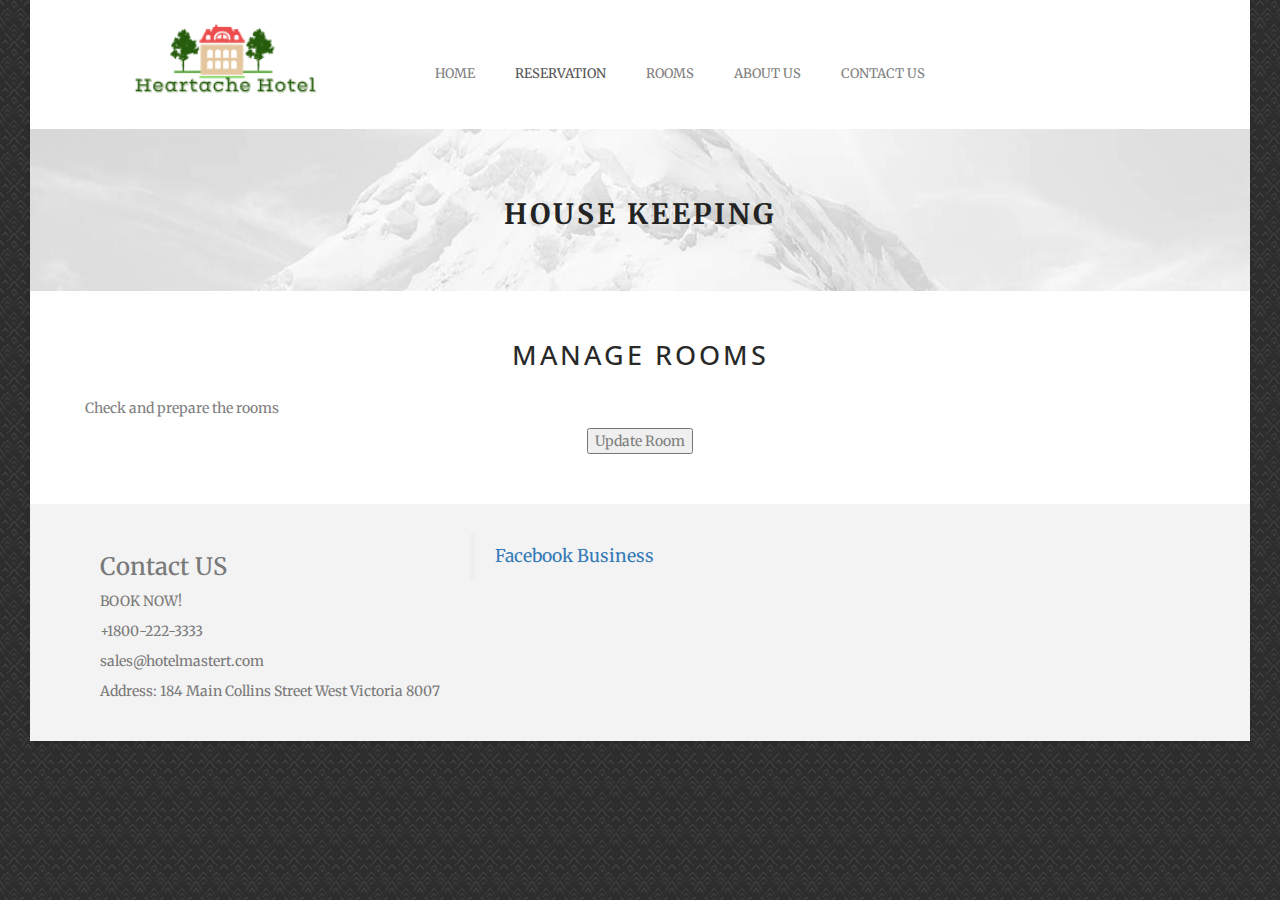
<file: web/house-keeping-manage.html>
<!DOCTYPE html>
<html lang="en">
  <head>  
    <meta charset="utf-8">
    <meta http-equiv="X-UA-Compatible" content="IE=edge">
    <meta name="viewport" content="width=device-width, initial-scale=1"> 
	<meta http-equiv="Content-Language" content="en-us">
   <title>House Keeping Area</title>
    <!-- Bootstrap --> 
    <link href="https://maxcdn.bootstrapcdn.com/font-awesome/4.7.0/css/font-awesome.min.css" rel="stylesheet">
    <link href="https://maxcdn.bootstrapcdn.com/bootstrap/3.3.7/css/bootstrap.min.css" rel="stylesheet">
	<link rel="stylesheet" href="css/style.css">
  </head>
  <body>
    <div class="body-wrapper">
		<header class="site-header">			 
			<div class="container">
				<div class="logo-inner">
					<a href="/index.html"><img src="images/logo.png" alt="Heartache Hotel" style="width: 100%;"></a>
				</div> 
				<span class="buttonmenu-mobile"><i class="fa fa-bars" aria-hidden="true"></i></span>
				<div class="gdlr-navigation-wrapper">
					 <nav class="gdlr-navigation sf-js-enabled sf-arrows" id="gdlr-main-navigation" role="navigation">
						<ul id="menu-main-menu-1" class="sf-menu gdlr-main-menu">
							 <li class="menu-item"><a href="/index.html">Home</a></li> 
							 <li class="menu-item active"><a href="reservation.html">Reservation</a></li> 
							 <li class="menu-item"><a href="room.html">Rooms</a></li> 
							 <li class="menu-item"><a href="about-us.html">About us</a></li> 
							 <li class="menu-item"><a href="contact-us.html">Contact us</a></li> 
						</ul>	
					 </nav>	 
				</div>
			</div>
		</header>
		<div class="content-wrapper">
			<div class="gdlr-page-title-wrapper">
				<div class="gdlr-page-title-overlay"></div>
				<div class="gdlr-page-title-container container">
					<h1 class="gdlr-page-title">House Keeping</h1>
				</div>	
			</div>
			<div class="content-page">
			<div class="container">
			
			<h3 class="gdlr-item-title">Manage Rooms</h3>
			<p>Check and prepare the rooms </p>

			<form name="update" action="Housekeeping">
			<p align="center">
			<button type="submit" name="update_room_status">Update Room</button>
			</p>
			</form>
			</div>
			</div>
			</div>

		
		<footer class="site-footer">
			<div class="container">
				<div class="col-sm-4 footer-section">
					<h3 class="footer-title">Contact US</h3>
					<div class="footer-section-content">
						<p>BOOK NOW! </p>
						<p>+1800-222-3333</p>
						<p>sales@hotelmastert.com</p>
						<p>Address: 184 Main Collins Street West Victoria 8007</p>
					</div>
				</div>
				<div class="col-sm-4 footer-section">  
					<div class="footer-section-content">
						 <div id="fb-root"></div>
						<script>(function(d, s, id) {
						  var js, fjs = d.getElementsByTagName(s)[0];
						  if (d.getElementById(id)) return;
						  js = d.createElement(s); js.id = id;
						  js.src = 'https://connect.facebook.net/vi_VN/sdk.js#xfbml=1&version=v2.11&appId=1712380338980036';
						  fjs.parentNode.insertBefore(js, fjs);
						}(document, 'script', 'facebook-jssdk'));</script>
						<div class="fb-page" data-href="https://www.facebook.com/marketingAPAC" data-small-header="false" data-adapt-container-width="true" data-hide-cover="false" data-show-facepile="true"><blockquote cite="https://www.facebook.com/marketingAPAC" class="fb-xfbml-parse-ignore"><a href="https://www.facebook.com/marketingAPAC">Facebook Business</a></blockquote></div>
					</div>
				</div>
				<div class="col-sm-4 footer-section">
					<div class="footer-section-content">
						<iframe src="https://www.google.com/maps/embed?pb=!1m14!1m8!1m3!1d9686.91870447859!2d1.2963859!3d52.628729!3m2!1i1024!2i768!4f13.1!3m3!1m2!1s0x0%3A0x1cfc2d9a1e3212cd!2sNorwich+Castle+Museum+%26+Art+Gallery!5e0!3m2!1sen!2suk!4v1511704542835" width="340" height="300" frameborder="0" style="border:0" allowfullscreen></iframe>
					</div>
				</div>
			</div>
		</footer>
	</div>
    <!-- jQuery (necessary for Bootstrap's JavaScript plugins) -->
    <script src="https://ajax.googleapis.com/ajax/libs/jquery/1.12.4/jquery.min.js"></script>
    <!-- Include all compiled plugins (below), or include individual files as needed -->
    <script src="https://maxcdn.bootstrapcdn.com/bootstrap/3.3.7/js/bootstrap.min.js"></script>
	
	<script>
		jQuery(window).scroll(function(){                

		if(jQuery(window).scrollTop() > 100){
			var dataleft = ((jQuery('.site-header .top-header .top-container').width() - 100) / 2) - (jQuery('.site-header .top-header .sitetitle').width() / 2) - 15;	
			jQuery('.site-header').addClass('top-header-fixed'); 
		}       
		else {
			jQuery('.site-header').removeClass('top-header-fixed'); 
		}
		
	});
	jQuery(document).ready(function($){ 
		$('.buttonmenu-mobile').click(function(){
			$('.gdlr-navigation-wrapper').slideToggle();
		});
	});
	</script>
  </body>
</html>
</file>
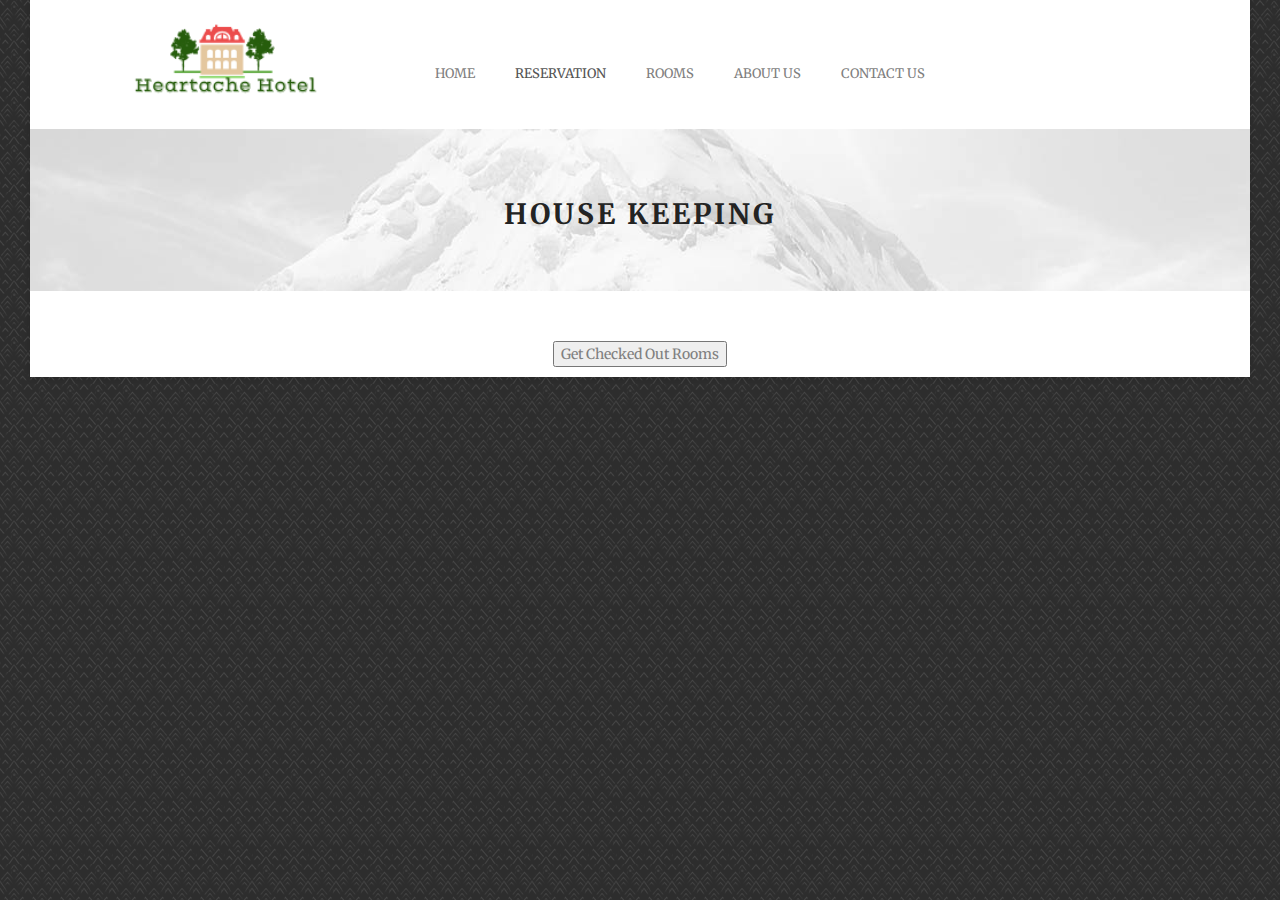
<file: web/housekeeping-home.html>
<!DOCTYPE html>
<html lang="en">
  <head>  
    <meta charset="utf-8">
    <meta http-equiv="X-UA-Compatible" content="IE=edge">
    <meta name="viewport" content="width=device-width, initial-scale=1"> 
	<meta http-equiv="Content-Language" content="en-us">
   <title>House Keeping Area</title>
    <!-- Bootstrap --> 
    <link href="https://maxcdn.bootstrapcdn.com/font-awesome/4.7.0/css/font-awesome.min.css" rel="stylesheet">
    <link href="https://maxcdn.bootstrapcdn.com/bootstrap/3.3.7/css/bootstrap.min.css" rel="stylesheet">
	<link rel="stylesheet" href="css/style.css">
  </head>
  <body>
    <div class="body-wrapper">
		<header class="site-header">			 
			<div class="container">
				<div class="logo-inner">
					<a href="index.html"><img src="images/logo.png" alt="Heartache Hotel" style="width: 100%;"></a>
				</div> 
				<span class="buttonmenu-mobile"><i class="fa fa-bars" aria-hidden="true"></i></span>
				<div class="gdlr-navigation-wrapper">
					 <nav class="gdlr-navigation sf-js-enabled sf-arrows" id="gdlr-main-navigation" role="navigation">
						<ul id="menu-main-menu-1" class="sf-menu gdlr-main-menu">
							 <li class="menu-item"><a href="index.html">Home</a></li> 
							 <li class="menu-item active"><a href="reservation.html">Reservation</a></li> 
							 <li class="menu-item"><a href="room.html">Rooms</a></li> 
							 <li class="menu-item"><a href="about-us.html">About us</a></li> 
							 <li class="menu-item"><a href="contact-us.html">Contact us</a></li> 
						</ul>	
					 </nav>	 
				</div>
			</div>
		</header>
		<div class="content-wrapper">
			<div class="gdlr-page-title-wrapper">
				<div class="gdlr-page-title-overlay"></div>
				<div class="gdlr-page-title-container container">
					<h1 class="gdlr-page-title">House Keeping</h1>
				</div>	
			</div>
			<div class="content-page">
			<div class="container">
			
			<h3 class="gdlr-item-title"></h3>			
					<form action="Housekeeping">
					<p align="center">
						<button type="submit" name="update_room_status">Get Checked Out Rooms</button>
					</p>
					</form>
			</div>
			</div>
			</div>
	</div>
    <!-- jQuery (necessary for Bootstrap's JavaScript plugins) -->
    <script src="https://ajax.googleapis.com/ajax/libs/jquery/1.12.4/jquery.min.js"></script>
    <!-- Include all compiled plugins (below), or include individual files as needed -->
    <script src="https://maxcdn.bootstrapcdn.com/bootstrap/3.3.7/js/bootstrap.min.js"></script>
	
	<script>
		jQuery(window).scroll(function(){                

		if(jQuery(window).scrollTop() > 100){
			var dataleft = ((jQuery('.site-header .top-header .top-container').width() - 100) / 2) - (jQuery('.site-header .top-header .sitetitle').width() / 2) - 15;	
			jQuery('.site-header').addClass('top-header-fixed'); 
		}       
		else {
			jQuery('.site-header').removeClass('top-header-fixed'); 
		}
		
	});
	jQuery(document).ready(function($){ 
		$('.buttonmenu-mobile').click(function(){
			$('.gdlr-navigation-wrapper').slideToggle();
		});
	});
	</script>
  </body>
</html>
</file>
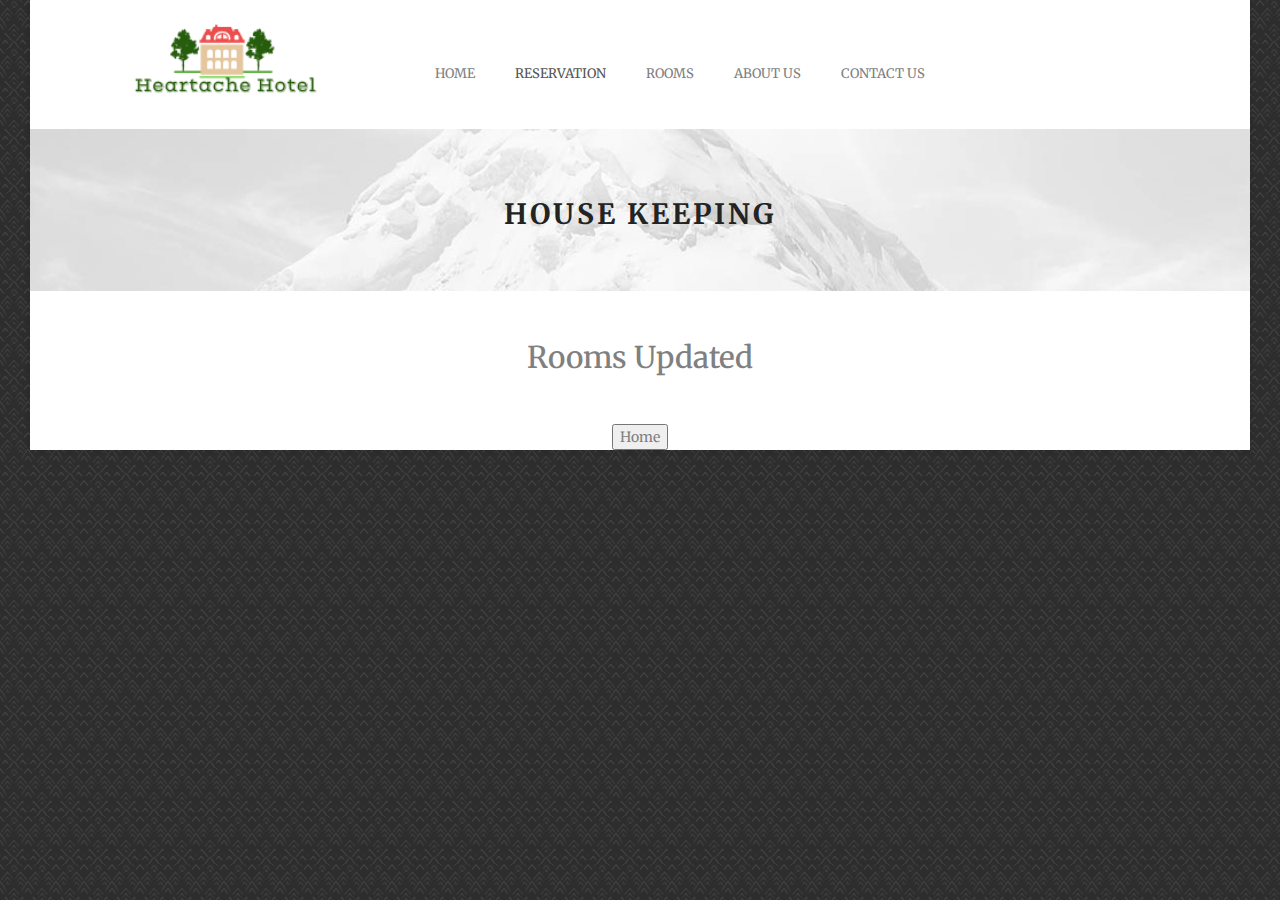
<file: web/housekeeping-success.html>
<!DOCTYPE html>
<html lang="en">
  <head>  
    <meta charset="utf-8">
    <meta http-equiv="X-UA-Compatible" content="IE=edge">
    <meta name="viewport" content="width=device-width, initial-scale=1"> 
	<meta http-equiv="Content-Language" content="en-us">
   <title>House Keeping Area</title>
    <!-- Bootstrap --> 
    <link href="https://maxcdn.bootstrapcdn.com/font-awesome/4.7.0/css/font-awesome.min.css" rel="stylesheet">
    <link href="https://maxcdn.bootstrapcdn.com/bootstrap/3.3.7/css/bootstrap.min.css" rel="stylesheet">
	<link rel="stylesheet" href="css/style.css">
  </head>
  <body>
    <div class="body-wrapper">
		<header class="site-header">			 
			<div class="container">
				<div class="logo-inner">
					<a href="index.html"><img src="images/logo.png" alt="Heartache Hotel" style="width: 100%;"></a>
				</div> 
				<span class="buttonmenu-mobile"><i class="fa fa-bars" aria-hidden="true"></i></span>
				<div class="gdlr-navigation-wrapper">
					 <nav class="gdlr-navigation sf-js-enabled sf-arrows" id="gdlr-main-navigation" role="navigation">
						<ul id="menu-main-menu-1" class="sf-menu gdlr-main-menu">
							 <li class="menu-item"><a href="index.html">Home</a></li> 
							 <li class="menu-item active"><a href="reservation.html">Reservation</a></li> 
							 <li class="menu-item"><a href="room.html">Rooms</a></li> 
							 <li class="menu-item"><a href="about-us.html">About us</a></li> 
							 <li class="menu-item"><a href="contact-us.html">Contact us</a></li> 
						</ul>	
					 </nav>	 
				</div>
			</div>
		</header>
		<div class="content-wrapper">
			<div class="gdlr-page-title-wrapper">
				<div class="gdlr-page-title-overlay"></div>
				<div class="gdlr-page-title-container container">
					<h1 class="gdlr-page-title">House Keeping</h1>
				</div>	
			</div>
			<div class="content-page">
			<div class="container">
			
			<h3 class="gdlr-item-title"></h3>	
                        <h2 align="center"> Rooms Updated </h2>		
					
			</div>
			</div>
                            <form action="housekeeping-home.html">
                                <p align="center">
                                <br>
                                <br>
                                <button type="submit">Home</button>
                                </p>
                            </form>
			</div>
	</div>
    <!-- jQuery (necessary for Bootstrap's JavaScript plugins) -->
    <script src="https://ajax.googleapis.com/ajax/libs/jquery/1.12.4/jquery.min.js"></script>
    <!-- Include all compiled plugins (below), or include individual files as needed -->
    <script src="https://maxcdn.bootstrapcdn.com/bootstrap/3.3.7/js/bootstrap.min.js"></script>
	
	<script>
		jQuery(window).scroll(function(){                

		if(jQuery(window).scrollTop() > 100){
			var dataleft = ((jQuery('.site-header .top-header .top-container').width() - 100) / 2) - (jQuery('.site-header .top-header .sitetitle').width() / 2) - 15;	
			jQuery('.site-header').addClass('top-header-fixed'); 
		}       
		else {
			jQuery('.site-header').removeClass('top-header-fixed'); 
		}
		
	});
	jQuery(document).ready(function($){ 
		$('.buttonmenu-mobile').click(function(){
			$('.gdlr-navigation-wrapper').slideToggle();
		});
	});
	</script>
  </body>
</html>
</file>
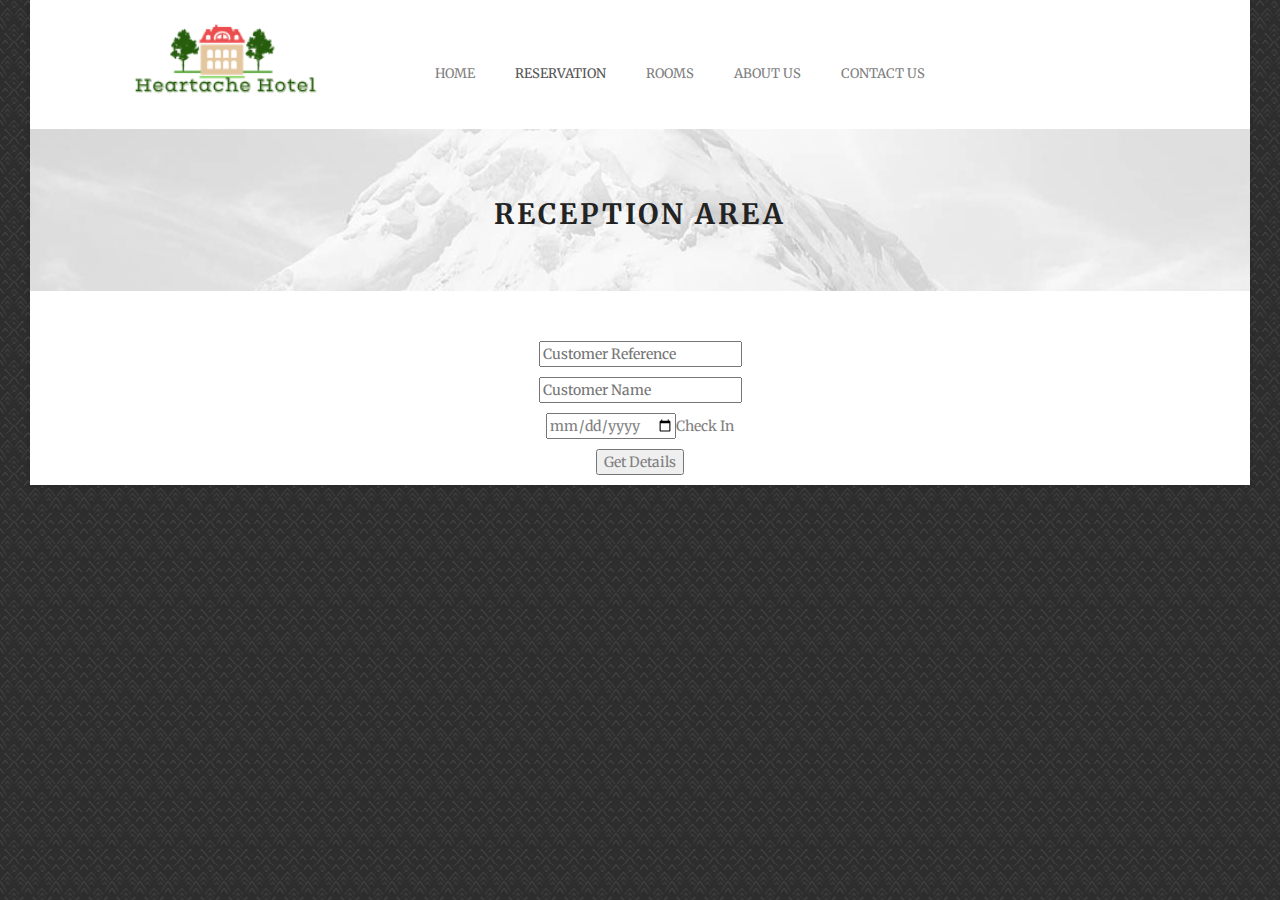
<file: web/reception-home.html>
<!DOCTYPE html>
<html lang="en">
  <head>  
    <meta charset="utf-8">
    <meta http-equiv="X-UA-Compatible" content="IE=edge">
    <meta name="viewport" content="width=device-width, initial-scale=1"> 
	<meta http-equiv="Content-Language" content="en-us">
   <title>Reception Area</title>
    <!-- Bootstrap --> 
    <link href="https://maxcdn.bootstrapcdn.com/font-awesome/4.7.0/css/font-awesome.min.css" rel="stylesheet">
    <link href="https://maxcdn.bootstrapcdn.com/bootstrap/3.3.7/css/bootstrap.min.css" rel="stylesheet">
	<link rel="stylesheet" href="css/style.css">
  </head>
  <body>
    <div class="body-wrapper">
		<header class="site-header">			 
			<div class="container">
				<div class="logo-inner">
					<a href="index.html"><img src="images/logo.png" alt="Heartache Hotel" style="width: 100%;"></a>
				</div> 
				<span class="buttonmenu-mobile"><i class="fa fa-bars" aria-hidden="true"></i></span>
				<div class="gdlr-navigation-wrapper">
					 <nav class="gdlr-navigation sf-js-enabled sf-arrows" id="gdlr-main-navigation" role="navigation">
						<ul id="menu-main-menu-1" class="sf-menu gdlr-main-menu">
							 <li class="menu-item"><a href="index.html">Home</a></li> 
							 <li class="menu-item active"><a href="reservation.html">Reservation</a></li> 
							 <li class="menu-item"><a href="room.html">Rooms</a></li> 
							 <li class="menu-item"><a href="about-us.html">About us</a></li> 
							 <li class="menu-item"><a href="contact-us.html">Contact us</a></li> 
						</ul>	
					 </nav>	 
				</div>
			</div>
		</header>
		<div class="content-wrapper">
			<div class="gdlr-page-title-wrapper">
				<div class="gdlr-page-title-overlay"></div>
				<div class="gdlr-page-title-container container">
					<h1 class="gdlr-page-title">Reception Area</h1>
				</div>	
			</div>
			<div class="content-page">
                            <div class="container">

                                <h3 class="gdlr-item-title"></h3>
                                <!-- these are for reception to get customer details -->
                                <form action="Reception" method="get">
                                    <p align="center"><input type="text"  name="ref" placeholder="Customer Reference"></p>
                                    <p align="center"><input type="text" name="name" placeholder="Customer Name"></p>
                                    <p align="center"><input type="date" name="check_in">Check In</p>
                                    <p align="center"><button type="submit">Get Details</button></p>
                                </form>



                            </div>
			</div>
			</div>
	</div>
    <!-- jQuery (necessary for Bootstrap's JavaScript plugins) -->
    <script src="https://ajax.googleapis.com/ajax/libs/jquery/1.12.4/jquery.min.js"></script>
    <!-- Include all compiled plugins (below), or include individual files as needed -->
    <script src="https://maxcdn.bootstrapcdn.com/bootstrap/3.3.7/js/bootstrap.min.js"></script>
	
	<script>
		jQuery(window).scroll(function(){                

		if(jQuery(window).scrollTop() > 100){
			var dataleft = ((jQuery('.site-header .top-header .top-container').width() - 100) / 2) - (jQuery('.site-header .top-header .sitetitle').width() / 2) - 15;	
			jQuery('.site-header').addClass('top-header-fixed'); 
		}       
		else {
			jQuery('.site-header').removeClass('top-header-fixed'); 
		}
		
	});
	jQuery(document).ready(function($){ 
		$('.buttonmenu-mobile').click(function(){
			$('.gdlr-navigation-wrapper').slideToggle();
		});
	});
	</script>
  </body>
</html>
</file>
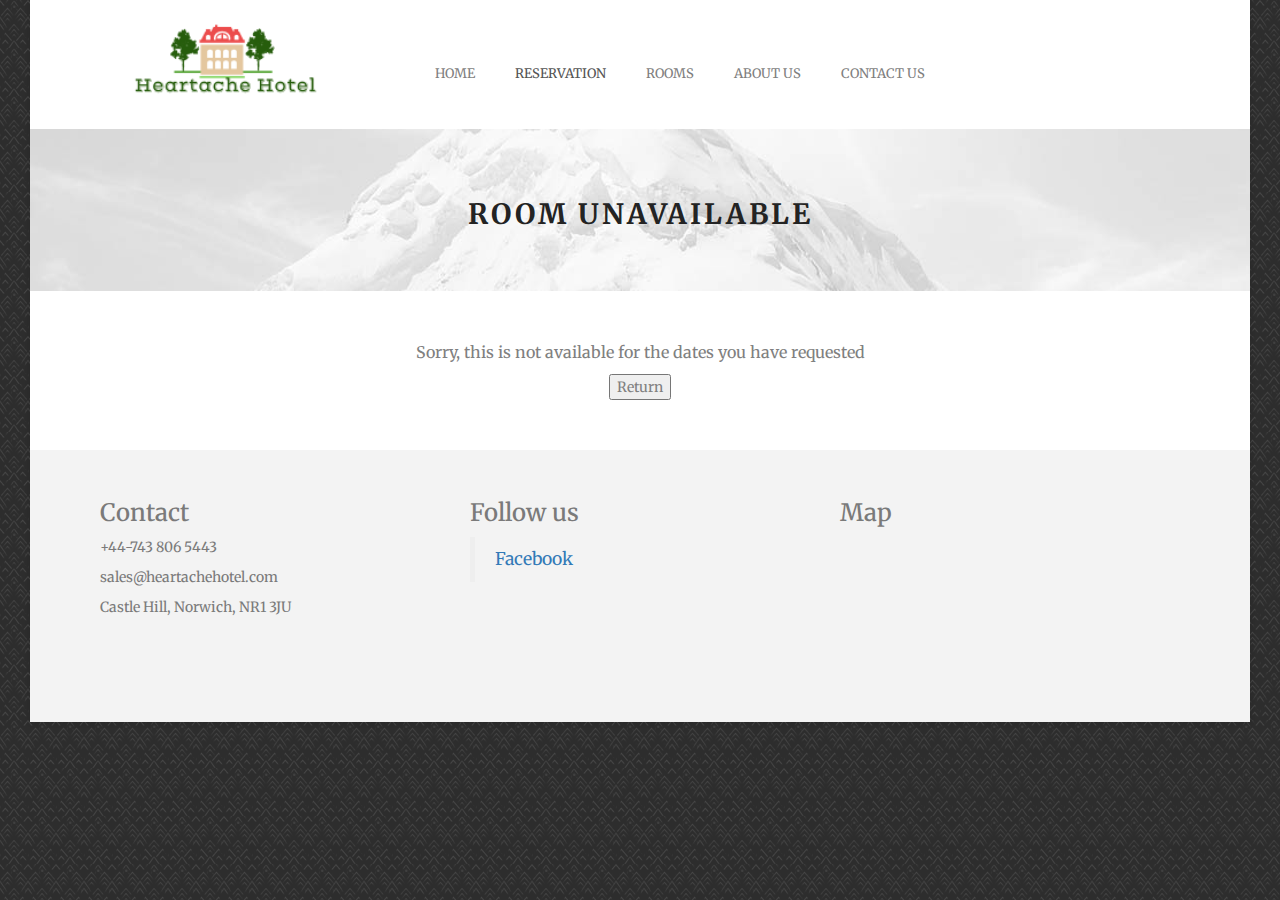
<file: web/unavailable.html>
<!DOCTYPE html>
<html lang="en">
  <head>  
    <meta charset="utf-8">
    <meta http-equiv="X-UA-Compatible" content="IE=edge">
    <meta name="viewport" content="width=device-width, initial-scale=1"> 
	<meta http-equiv="Content-Language" content="en-us">
   <title>Room unavailable</title>
    <!-- Bootstrap --> 
    <link href="https://maxcdn.bootstrapcdn.com/font-awesome/4.7.0/css/font-awesome.min.css" rel="stylesheet">
    <link href="https://maxcdn.bootstrapcdn.com/bootstrap/3.3.7/css/bootstrap.min.css" rel="stylesheet">
	<link rel="stylesheet" href="css/style.css">
  </head>
  <body>
    <div class="body-wrapper">
		<header class="site-header">			 
			<div class="container">
				<div class="logo-inner">
					<a href="index.html"><img src="images/logo.png" alt="Heartache Hotel" style="width: 100%;"></a>
				</div> 
				<span class="buttonmenu-mobile"><i class="fa fa-bars" aria-hidden="true"></i></span>
				<div class="gdlr-navigation-wrapper">
					 <nav class="gdlr-navigation sf-js-enabled sf-arrows" id="gdlr-main-navigation" role="navigation">
						<ul id="menu-main-menu-1" class="sf-menu gdlr-main-menu">
							 <li class="menu-item"><a href="index.html">Home</a></li> 
							 <li class="menu-item active"><a href="reservation.html">Reservation</a></li> 
							 <li class="menu-item"><a href="room.html">Rooms</a></li> 
							 <li class="menu-item"><a href="about-us.html">About us</a></li> 
							 <li class="menu-item"><a href="contact-us.html">Contact us</a></li> 
						</ul>	
					 </nav>	 
				</div>
			</div>
		</header>
		<div class="content-wrapper">
			<div class="gdlr-page-title-wrapper">
				<div class="gdlr-page-title-overlay"></div>
				<div class="gdlr-page-title-container container">
					<h1 class="gdlr-page-title">Room unavailable</h1>
				</div>	
			</div>
			<div class="content-page">
			<div class="container">

			<h3 class="gdlr-item-title"></h3>			
				<div class="booking-information" >
					<div class="room-info">
						<div class="item-info">Sorry, this is not available for the dates you have requested</div>
					</div>
				<p></p>
				<p align="center"><button onclick="history.back()">Return</button></p>
			
			</div>
			</div>

		</div>
		</div>
		<footer class="site-footer">
			<div class="container">
				<div class="col-sm-4 footer-section">
					<h3 class="footer-title">Contact</h3>
					<div class="footer-section-content">
						<p>+44-743 806 5443</p>
						<p>sales@heartachehotel.com</p>
						<p>Castle Hill, Norwich, NR1 3JU</p>
					</div>
				</div>
				<div class="col-sm-4 footer-section">  
					<div class="footer-section-content">
					<h3 class="footer-title">Follow us</h3>
						 <div id="fb-root"></div>
						<div id="fb-root"></div>
						<script>(function(d, s, id) {
						  var js, fjs = d.getElementsByTagName(s)[0];
						  if (d.getElementById(id)) return;
						  js = d.createElement(s); js.id = id;
						  js.src = 'https://connect.facebook.net/en_GB/sdk.js#xfbml=1&version=v2.11';
						  fjs.parentNode.insertBefore(js, fjs);
						}(document, 'script', 'facebook-jssdk'));
						</script>
						<div class="fb-page" data-href="https://www.facebook.com/facebook" data-tabs="timeline" data-width="340" data-height="400" data-small-header="true" data-adapt-container-width="false" data-hide-cover="true" data-show-facepile="false">
						<blockquote cite="https://www.facebook.com/facebook" class="fb-xfbml-parse-ignore"><a href="https://www.facebook.com/facebook">Facebook</a></blockquote></div>
					</div>
				</div>
				<div class="col-sm-4 footer-section">
					<div class="footer-section-content">
					<h3 class="footer-title">Map</h3>
						<iframe src="https://www.google.com/maps/embed?pb=!1m14!1m8!1m3!1d9686.91870447859!2d1.2963859!3d52.628729!3m2!1i1024!2i768!4f13.1!3m3!1m2!1s0x0%3A0x1cfc2d9a1e3212cd!2sNorwich+Castle+Museum+%26+Art+Gallery!5e0!3m2!1sen!2suk!4v1511704542835" width="340" height="300" frameborder="0" style="border:0" allowfullscreen></iframe>
					</div>
				</div>
			</div>
		</footer>
	</div>
    <!-- jQuery (necessary for Bootstrap's JavaScript plugins) -->
    <script src="https://ajax.googleapis.com/ajax/libs/jquery/1.12.4/jquery.min.js"></script>
    <!-- Include all compiled plugins (below), or include individual files as needed -->
    <script src="https://maxcdn.bootstrapcdn.com/bootstrap/3.3.7/js/bootstrap.min.js"></script>
	
	<script>
		jQuery(window).scroll(function(){                

		if(jQuery(window).scrollTop() > 100){
			var dataleft = ((jQuery('.site-header .top-header .top-container').width() - 100) / 2) - (jQuery('.site-header .top-header .sitetitle').width() / 2) - 15;	
			jQuery('.site-header').addClass('top-header-fixed'); 
		}       
		else {
			jQuery('.site-header').removeClass('top-header-fixed'); 
		}
		
	});
	jQuery(document).ready(function($){ 
		$('.buttonmenu-mobile').click(function(){
			$('.gdlr-navigation-wrapper').slideToggle();
		});
	});
	</script>
  </body>
</html>
</file>
<file: web/css/style.css>
@import url("https://fonts.googleapis.com/css?family=Merriweather:300,300i,400,400i,700,700i|Open+Sans:400,400i,600,600i,700");
/*
font-family: 'Open Sans', sans-serif;
font-family: 'Merriweather', serif;
*/
body {
  font-family: 'Merriweather', serif;
  background-color: #dddddd;
  color: #808080;
  background: url(../images/bg-pattern.png); }

.container {
  max-width: 1140px; }

.body-wrapper {
  margin: 0px auto;
  -moz-box-shadow: 0px 1px 5px rgba(0, 0, 0, 0.15);
  -webkit-box-shadow: 0px 5px 2px rgba(0, 0, 0, 0.15);
  box-shadow: 0px 1px 5px rgba(0, 0, 0, 0.15);
  max-width: 1220px;
  background-color: #ffffff; }

a:hover {
  text-decoration: none; }

img, iframe {
  max-width: 100%;
  height: auto; }

.carousel.slide {
  clear: both; }
  @media only screen and (max-width: 767px) {
    .carousel.slide .carousel-caption {
      display: none; } }

.site-header {
  position: relative;
  transition: All .5s ease;
  -webkit-transition: All .5s ease;
  -moz-transition: All .5s ease;
  -o-transition: All .5s ease; }

@media only screen and (min-width: 768px) {
  .site-header.top-header-fixed {
    position: fixed;
    z-index: 999;
    background: #fff;
    width: 100%;
    left: 0;
    right: 0;
    -moz-box-shadow: 0px 1px 6px rgba(0, 0, 0, 0.15);
    -webkit-box-shadow: 0px 1px 6px rgba(0, 0, 0, 0.15);
    box-shadow: 0px 1px 6px rgba(0, 0, 0, 0.15); }
    .site-header.top-header-fixed .logo-inner img {
      margin-top: 10px;
      margin-bottom: 10px; }
    .site-header.top-header-fixed .gdlr-navigation-wrapper {
      margin-top: 45px; } }
.logo-inner {
  float: left;
  margin-left: 15px;
  margin-right: 15px;
  max-width: 320px; }
  .logo-inner img {
    margin-left: 15px;
    margin-right: 15px;
    margin-top: 20px;
    margin-bottom: 20px; }
  @media only screen and (max-width: 767px) {
    .logo-inner {
      max-width: 280px; }
      .logo-inner img {
        margin-left: 0;
        margin-right: 0;
        margin-top: 10px;
        margin-bottom: 10px; } }

.gdlr-item-title {
  font-size: 27px;
  text-transform: uppercase;
  letter-spacing: 3px;
  margin-bottom: 30px;
  margin-top: 50px;
  line-height: 1;
  display: block;
  text-align: center;
  color: #292929;
  border-color: #292929;
  font-family: 'Open Sans', sans-serif;
  clear: both; }

.gdlr-navigation-wrapper {
  float: right;
  width: calc(100% - 330px);
  margin-top: 65px; }
  .gdlr-navigation-wrapper .gdlr-main-menu {
    margin: 0;
    padding: 0;
    list-style: none; }
    .gdlr-navigation-wrapper .gdlr-main-menu li {
      padding: 0px;
      float: left;
      position: relative; }
      .gdlr-navigation-wrapper .gdlr-main-menu li a {
        font-size: 13px;
        padding: 0px 20px 45px 20px;
        margin: 0px;
        text-transform: uppercase;
        display: block;
        position: relative;
        color: #7f7f7f;
        text-decoration: none; }
        .gdlr-navigation-wrapper .gdlr-main-menu li a:hover {
          color: #555555;
          opacity: 1;
          text-decoration: none; }
      .gdlr-navigation-wrapper .gdlr-main-menu li.active a {
        color: #555555; }
  @media only screen and (max-width: 767px) {
    .gdlr-navigation-wrapper {
      display: none;
      width: 100%;
      margin-top: 0;
      padding-bottom: 20px;
      padding-top: 10px;
      background-color: #727272; }
      .gdlr-navigation-wrapper .gdlr-main-menu li {
        width: 100%; }
        .gdlr-navigation-wrapper .gdlr-main-menu li a {
          padding: 6px 15px 6px 15px;
          color: #fff; }
      .gdlr-navigation-wrapper .gdlr-main-menu li.active a {
        color: #fff; } }

.buttonmenu-mobile {
  display: none;
  position: absolute;
  right: 15px;
  top: 20px;
  padding: 1px 10px;
  background-color: #727272;
  color: #fff;
  font-size: 24px;
  cursor: pointer; }
  @media only screen and (max-width: 767px) {
    .buttonmenu-mobile {
      display: block; } }

.room-item .gdlr-room-thumbnail img {
  width: 100%;
  height: auto; }
  .room-item .gdlr-room-thumbnail img:hover {
    transform: scale(1.1, 1.1); }
.room-item .gdlr-room-title {
  font-size: 16px;
  text-transform: uppercase;
  font-weight: bold;
  letter-spacing: 1px;
  padding-bottom: 12px;
  border-width: 0;
  border-bottom-width: 2px;
  border-style: solid;
  border-color: #e5e5e5;
  color: #7e6648; }
  .room-item .gdlr-room-title a {
    color: #7e6648; }
.room-item .gdlr-hotel-room-info .gdlr-room-info {
  font-size: 13px;
  margin-bottom: 8px; }
.room-item .gdlr-hotel-room-info i {
  margin-right: 15px; }
.room-item .gdlr-hotel-room-info .gdlr-head {
  font-weight: bold;
  margin-right: 10px; }
.room-item .gdlr-hotel-room-info .gdlr-tail {
  font-style: italic; }
.room-item .gdlr-hotel-room-info .gdlr-room-price {
  font-size: 17px;
  margin-top: 15px; }
  .room-item .gdlr-hotel-room-info .gdlr-room-price .gdlr-head {
    margin-right: 8px;
    font-style: italic; }
  .room-item .gdlr-hotel-room-info .gdlr-room-price .gdlr-tail {
    color: #74b7d3; }

.gdlr-button.with-border {
  display: inline-block;
  font-size: 13px;
  font-weight: 700;
  font-style: italic;
  padding: 12px 25px 12px;
  margin-bottom: 15px;
  margin-right: 5px;
  outline: none;
  cursor: pointer;
  border: none;
  letter-spacing: 1px;
  background-color: #b89f80;
  margin-top: 22px;
  margin-bottom: 0px;
  border-bottom-width: 2px;
  border-bottom-style: solid;
  color: #ffffff; }
  .gdlr-button.with-border i {
    margin-left: 12px;
    margin-right: 0px; }

.form-reservation input, .form-reservation select {
  padding: 5px 10px;
  outline: none !important;
  font-size: 14px;
  margin: 5px; }
.form-reservation input[type="submit"] {
  line-height: 19px;
  width: auto;
  padding-left: 0px;
  padding-right: 0px;
  padding: 6px 20px;
  border-color: #ad9479;
  color: #ffffff;
  background-color: #b89f80;
  border: 2px solid;
  box-sizing: border-box; }

.site-footer {
  color: #7a7a7a;
  background-color: #f3f3f3;
  padding-top: 30px;
  padding-bottom: 30px;
  margin-top: 40px; }

.gdlr-page-title-wrapper {
  padding: 70px 0px 62px;
  position: relative;
  z-index: 89;
  text-align: center;
  line-height: 1;
  background-image: url(../images/page-title-background.jpg);
  background-repeat: repeat;
  background-position: center; }
  .gdlr-page-title-wrapper .gdlr-page-title-overlay {
    position: absolute;
    top: 0px;
    right: 0px;
    bottom: 0px;
    left: 0px;
    background: #000;
    opacity: 0;
    filter: alpha(opacity=0); }
  .gdlr-page-title-wrapper .gdlr-page-title-container {
    position: relative; }
  .gdlr-page-title-wrapper .gdlr-page-title {
    font-size: 28px;
    font-weight: bold;
    text-transform: uppercase;
    margin: 0px 15px;
    display: block;
    letter-spacing: 3px;
    color: #232323; }
  .gdlr-page-title-wrapper .gdlr-page-caption {
    font-size: 13px;
    margin: 16px 15px 0px;
    display: block;
    font-weight: normal;
    font-style: italic;
    letter-spacing: 1px;
    color: #b89f80; }

.booking-information .gdlr-item-title {
  font-size: 20px;
  text-align: left;
  margin-bottom: 20px;
  padding-bottom: 10px;
  border-bottom: 2px solid #29292996; }
.booking-information .room-info {
  text-align: center;
  font-size: 16px; }
.booking-information .user-info {
  max-width: 991px;
  margin: 0 auto;
  font-size: 14px; }

.item-info label {
  min-width: 120px;
  margin-right: 10px;
  font-weight: 400; }
.item-info span {
  font-weight: 700; }

.booking-information .get-info {
    text-align: center;
    font-size: 16px; }
.booking-information .get-user-info {
    max-width: 991px;
    margin: 0 auto;
    font-size: 14px; }
.get-info label {
    text-align: left;
    min-width: 130px;
    margin-right: 10px;
    font-weight: 400; }
.get-info input {
    width:20%;
    font-weight: 400; }
.g-sep {
    font-weight: bold;
}
</file>
